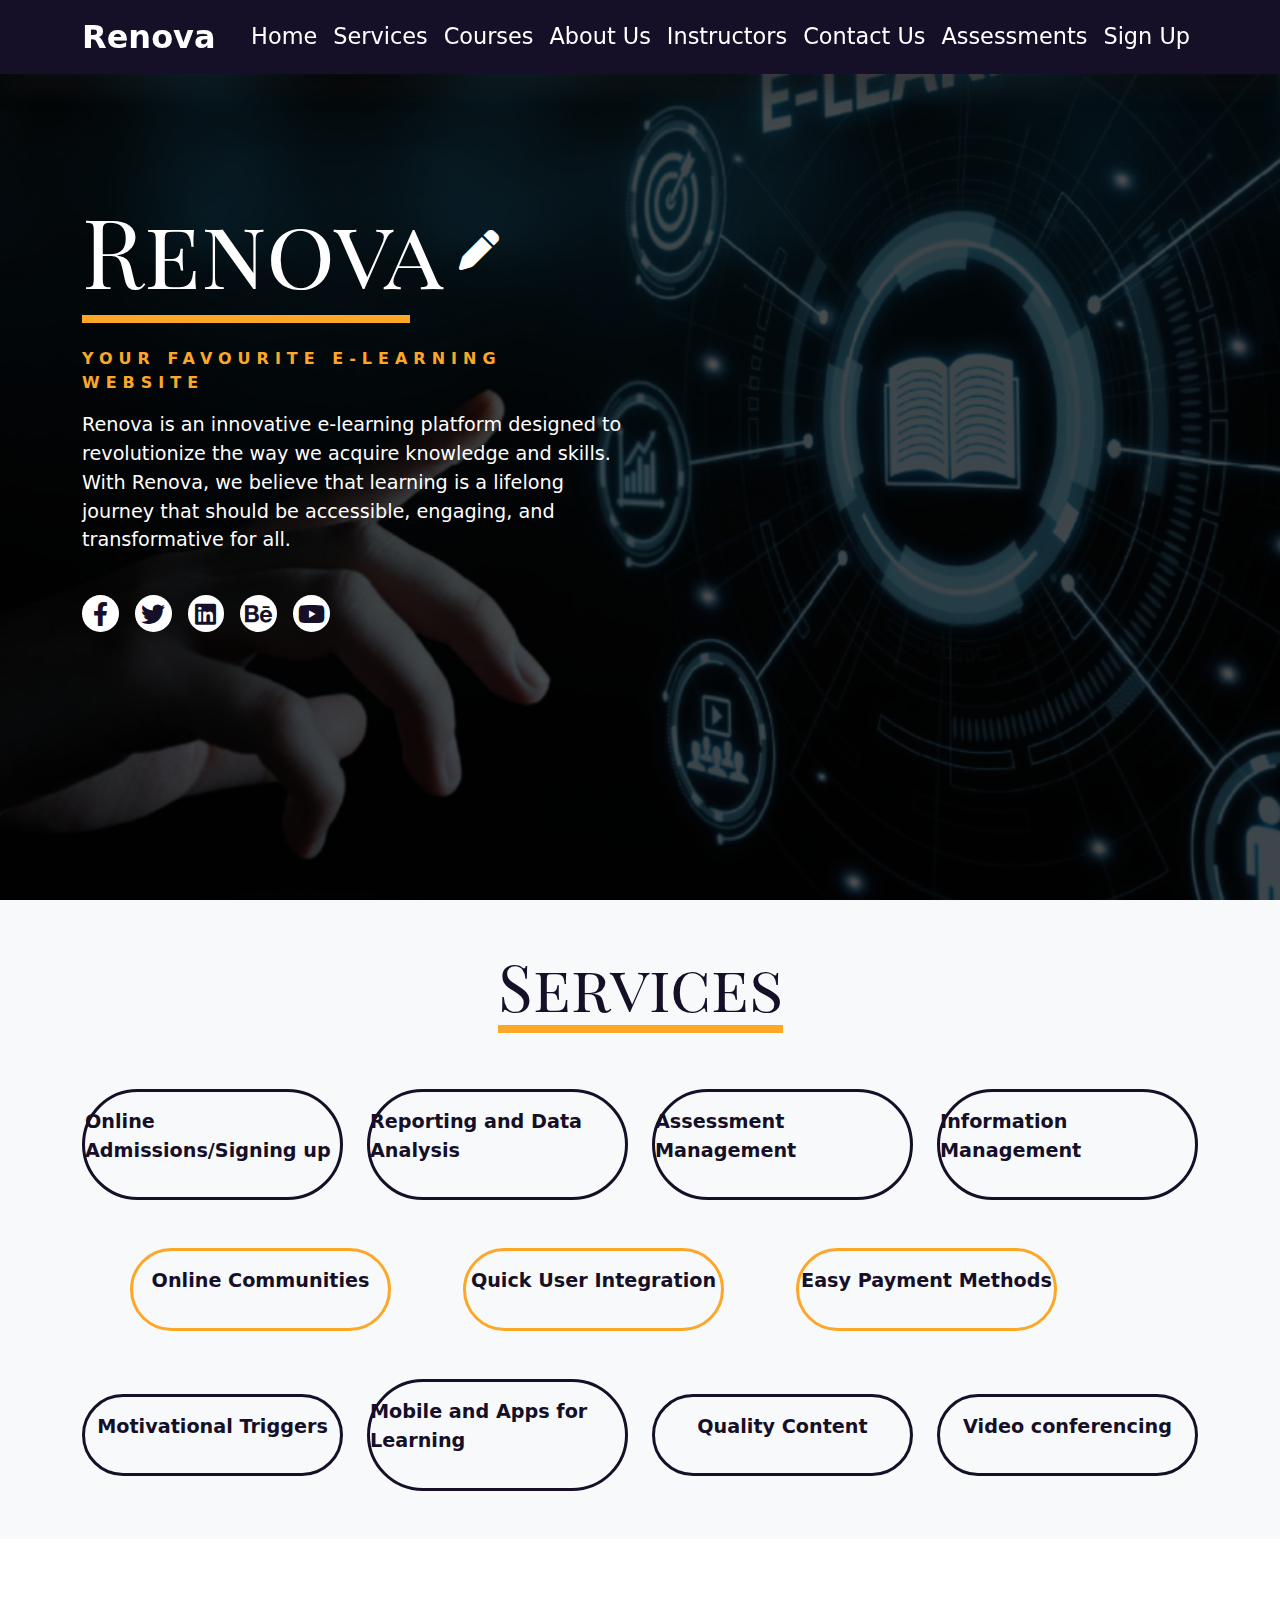
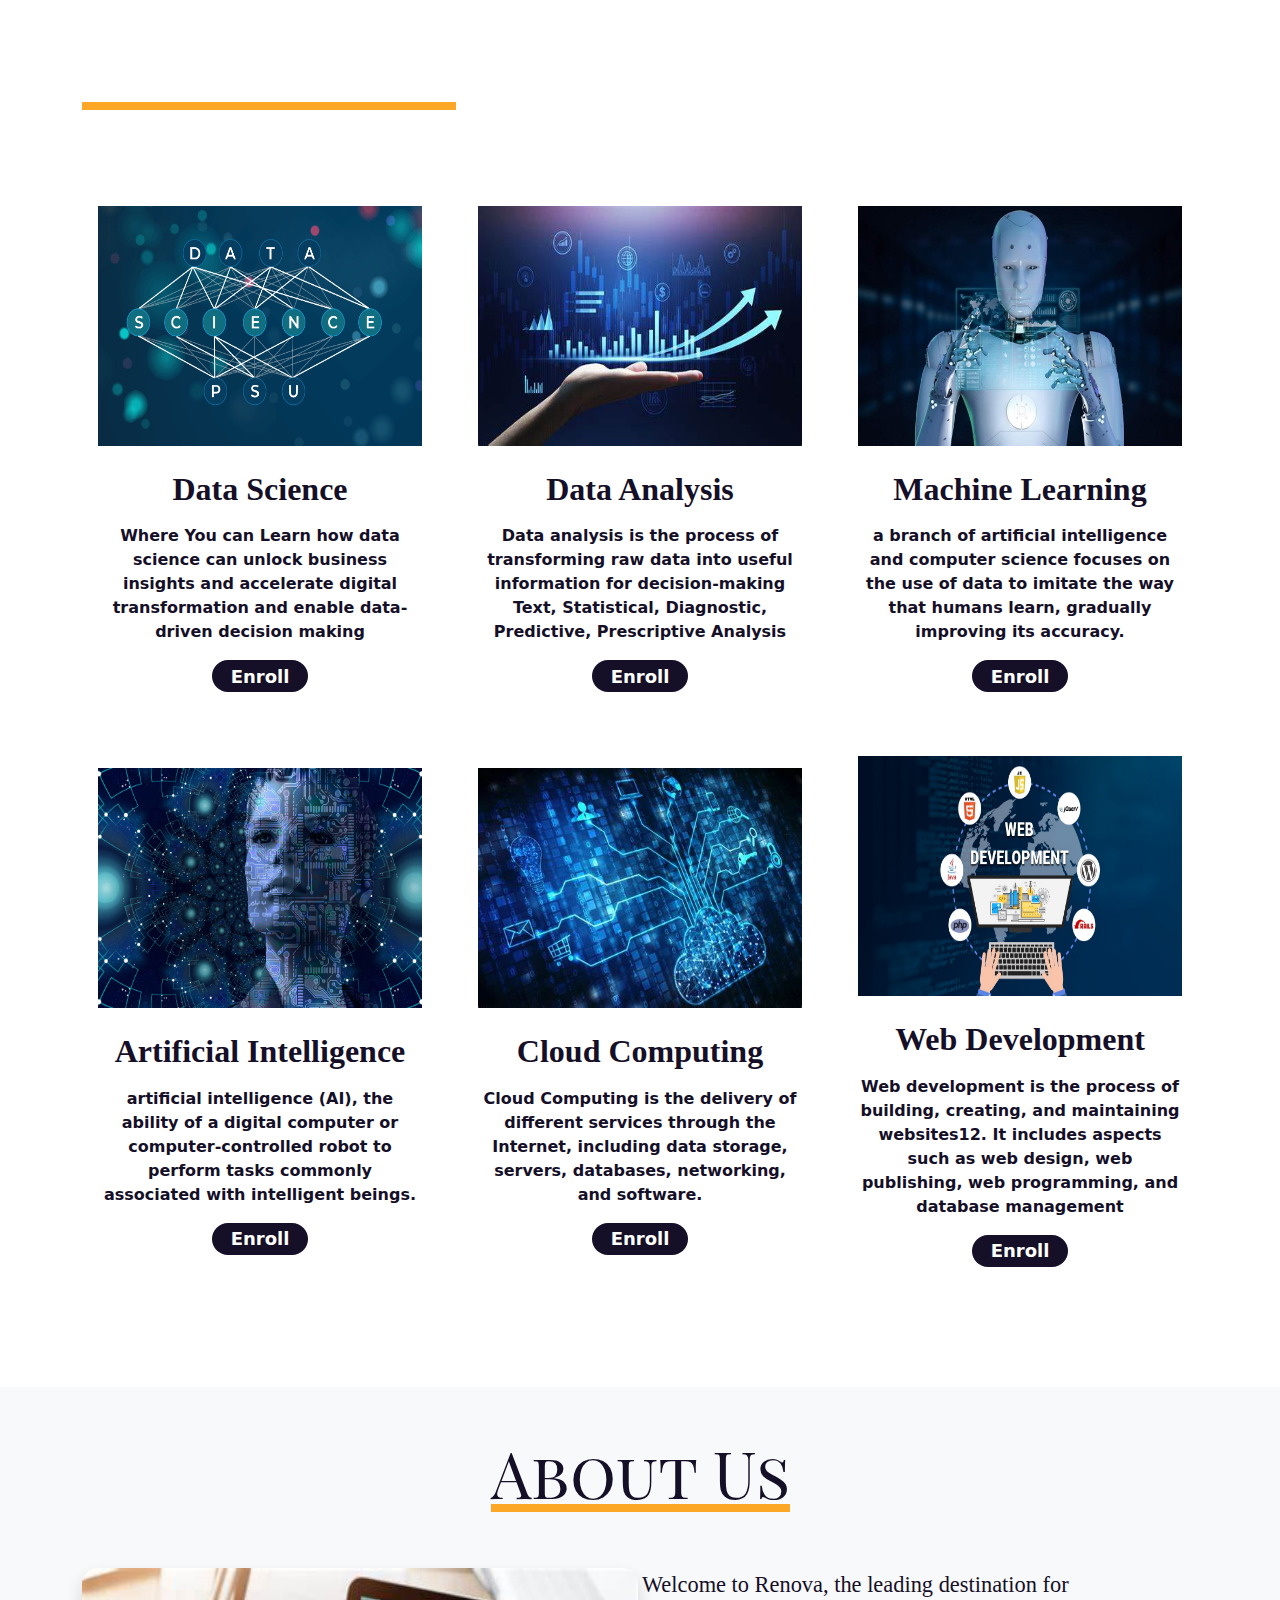
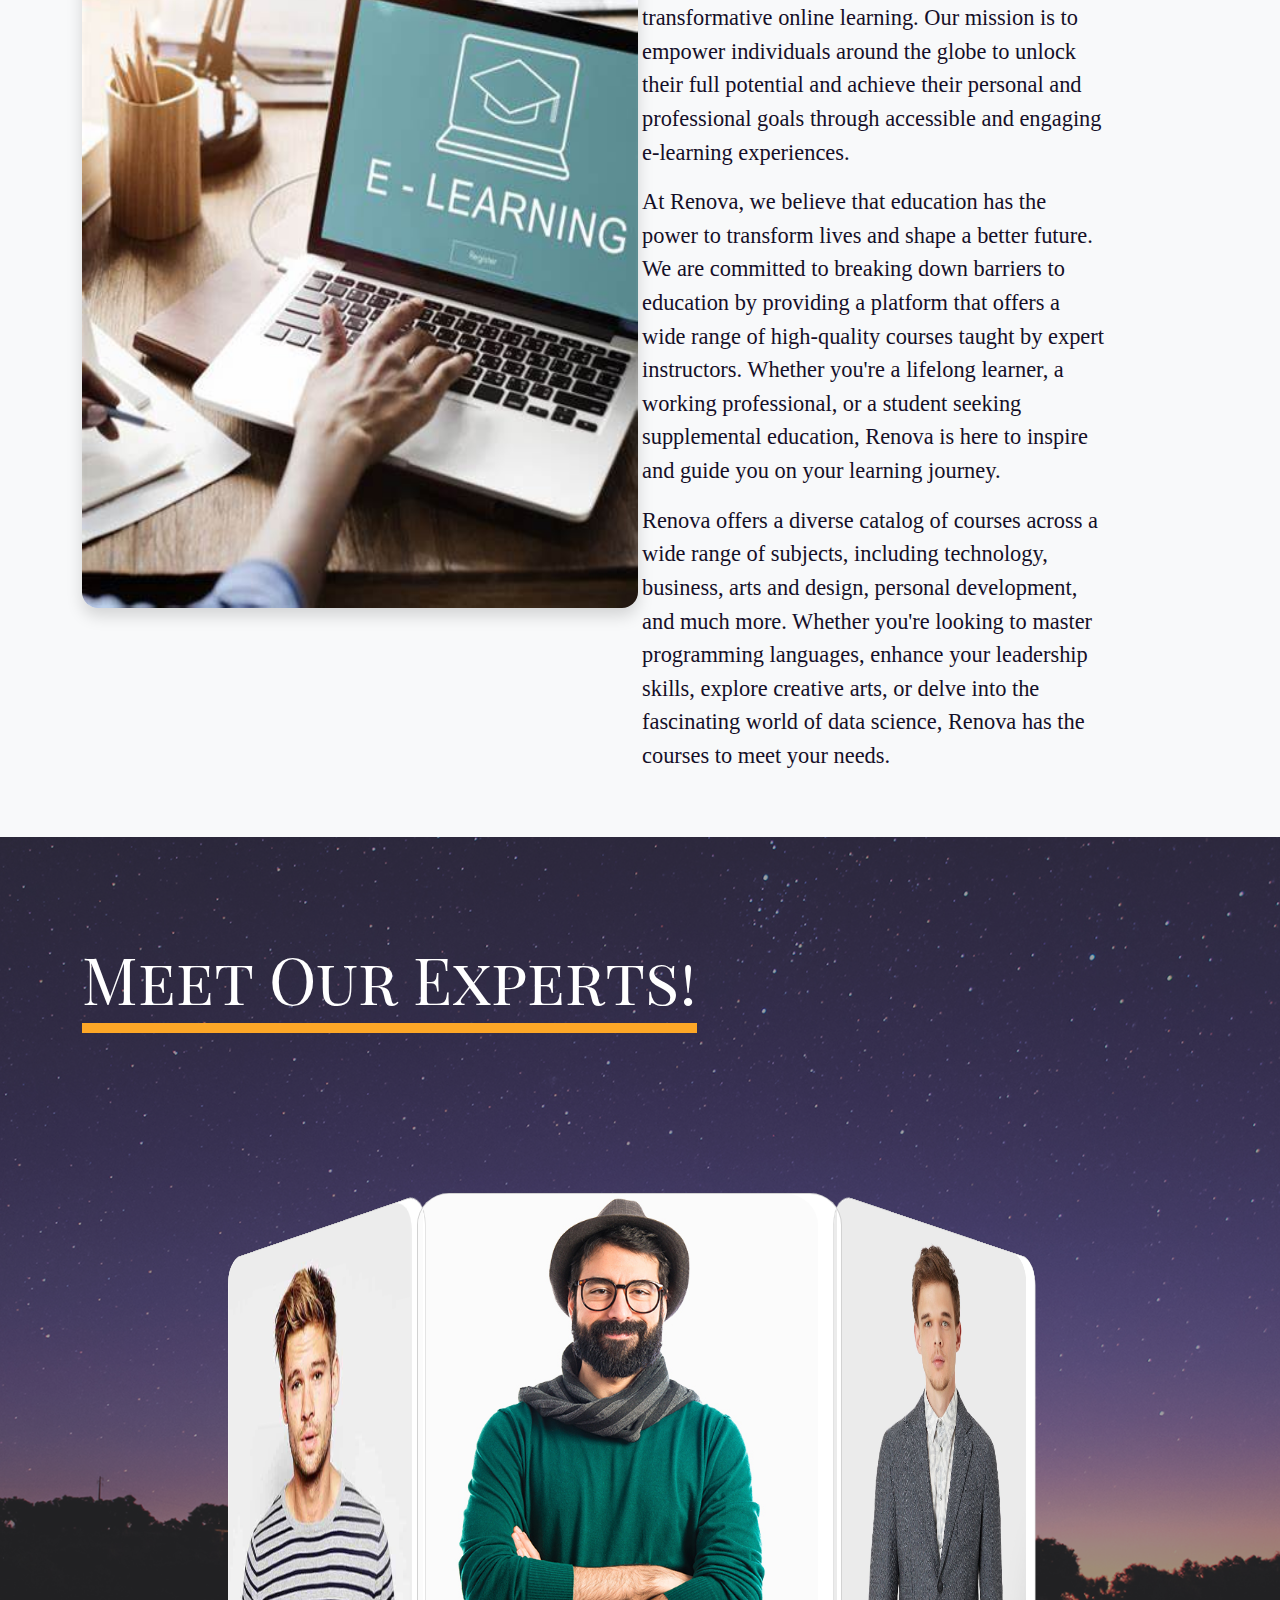
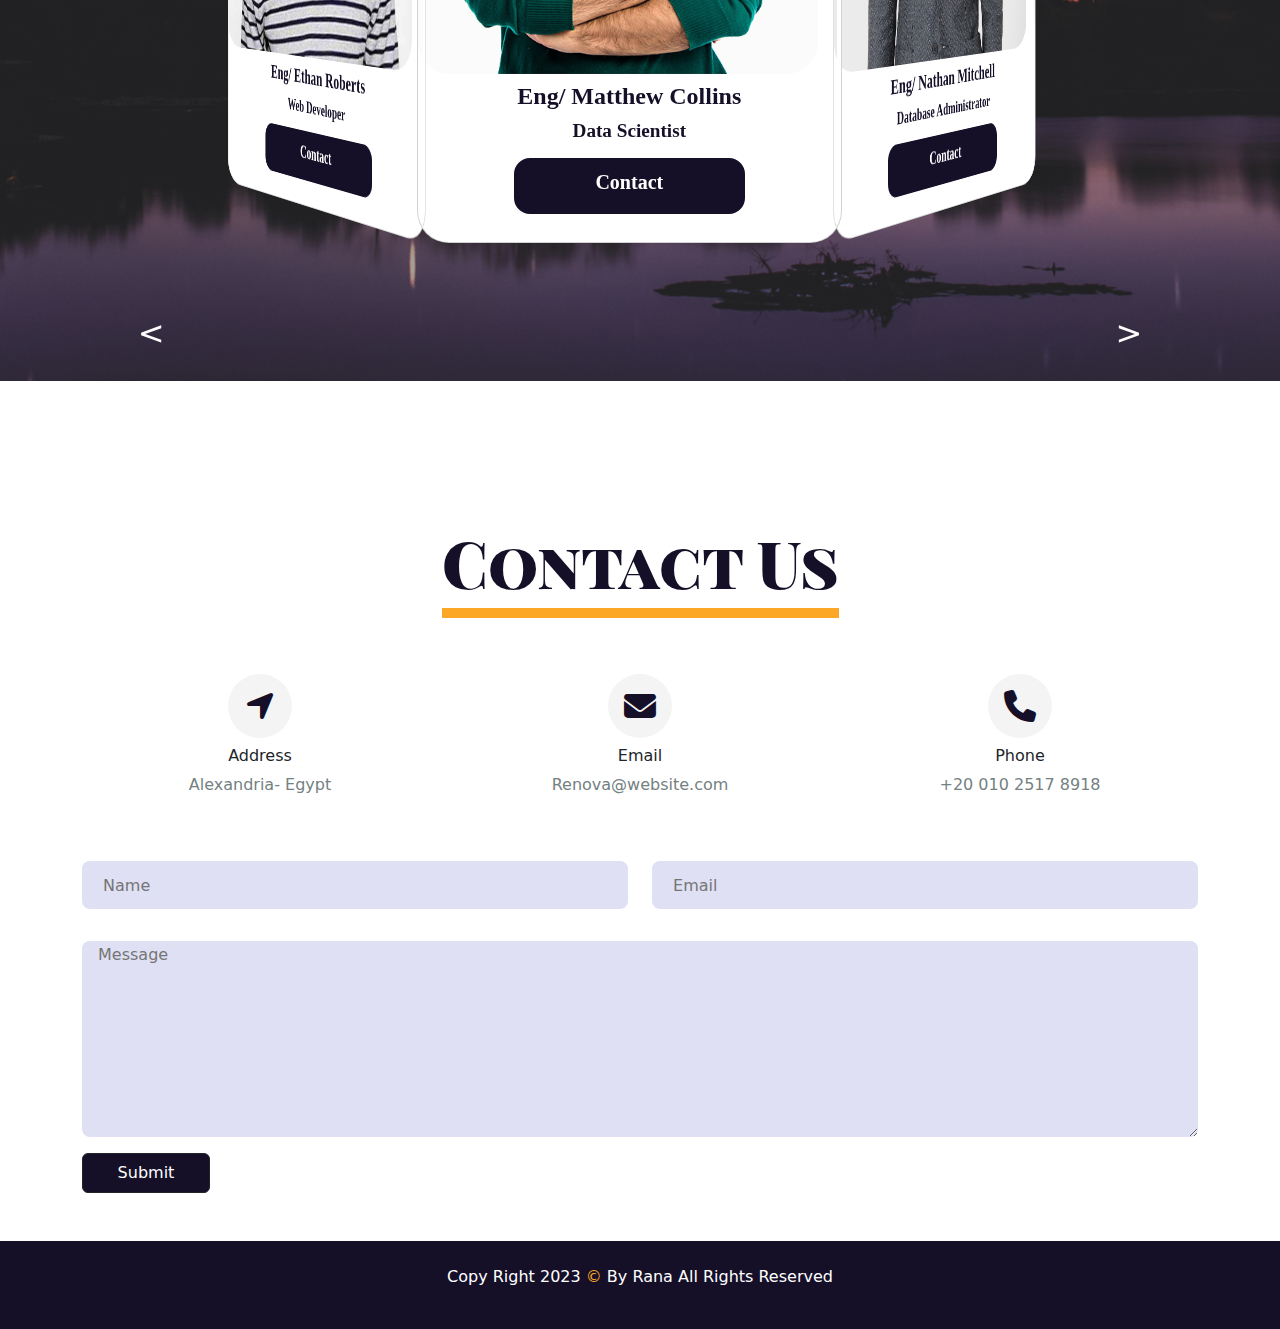
<file: index.html>
<html lang="en">
<head>
    <meta charset="UTF-8">
    <meta name="viewport" content="width=device-width, initial-scale=1.0">
    <title>E-Learning</title>
    <link href="https://fonts.googleapis.com/css2?family=Playfair+Display+SC:wght@700&display=swap" rel="stylesheet">
    <link href="https://fonts.googleapis.com/css2?family=Caveat:wght@700&display=swap" rel="stylesheet">
    <link rel="stylesheet" href="css/all.min.css">
    <link rel="stylesheet" href="css/bootstrap.min.css">
    <link rel="stylesheet" href="css/style.css">
</head>

<body>

    <!--Start NavBar-->
    <section id="nav" >
        <nav id="navbg" class="nav-bar navbar navbar-expand-lg navbar-dark fixed-top ">
            <div class="container">
              <a class="navbar-brand fw-bolder" href="#home">Renova</a>
              <button class="navbar-toggler" type="button" data-bs-toggle="collapse" data-bs-target="#navbarNav" aria-controls="navbarNav" aria-expanded="false" aria-label="Toggle navigation">
                <span class="navbar-toggler-icon"></span>
              </button>
              <div class="collapse navbar-collapse " id="navbarNav">
                <ul class="navbar-nav ms-auto">
                  <li class="nav-item">
                    <a class="nav-link active" aria-current="page" href="#home">Home</a>
                  </li>
                  <li class="nav-item">
                    <a class="nav-link" href="#services">Services</a>
                  </li>
                  <li class="nav-item">
                    <a class="nav-link" href="#courses">Courses</a>
                  </li>

                  <li class="nav-item">
                    <a class="nav-link" href="#about">About Us</a>
                  </li>

                  <li class="nav-item">
                    <a class="nav-link" href="#carousel-inst">Instructors</a>
                  </li>
                  
                  <li class="nav-item">
                    <a class="nav-link" href="#contact">Contact Us</a>
                  </li>

                  <li class="nav-item">
                    <a class="nav-link" href="./Assessments.html">Assessments</a>
                  </li>
                  
                  <li class="nav-item">
                    <a class="nav-link" href="./SignUp.html">Sign Up</a>
                  </li>
                </ul>
              </div>
            </div>
          </nav>
    </section>
    <!--End NavBar-->



    <!-- Start Home Page-->
    <section id="home" class="py-5">
        <div id="overlay" class="overlay"></div>
        <div class="container position-relative">
            <div class="row">
                <div class="col-md-6 d-flex pt-5 mt-5 justify-content-center">
                    <div class="content py-5">
                        <h1 class="text-white d-flex align-items-center justify-content-start mb-4 pb-3">Renova  <i class="fa fa-pen ms-3 fs-1"></i> </h1>
                        <span class="">YOUR FAVOURITE E-LEARNING WEBSITE</span>
                        <p class="text-white d-flex align-items-center justify-content-center mt-3">Renova is an innovative e-learning platform designed to revolutionize the way we acquire knowledge and skills. With Renova, we believe that learning is a lifelong journey that should be accessible, engaging, and transformative for all.</p>
                        <div class="socialIcons d-flex align-items-center justify-content-center pt-4 position-absolute">
                            <div class="icon border-0 rounded-circle d-flex align-items-center justify-content-center me-3">
                                <i class="fa-brands fa-facebook-f fs-4 "></i>
                            </div>
                            <div class="icon border-0 rounded-circle d-flex align-items-center justify-content-center me-3">
                                <i class="fa-brands fa-twitter fs-4"></i>
                            </div>
                            <div class="icon border-0 rounded-circle d-flex align-items-center justify-content-center me-3">
                                <i class="fa-brands fa-linkedin fs-4"></i>
                            </div>
                            <div class="icon border-0 rounded-circle d-flex align-items-center justify-content-center me-3">
                                <i class="fa-brands fa-behance fs-4"></i>
                            </div>
                            <div class="icon border-0 rounded-circle d-flex align-items-center justify-content-center me-3">
                                <i class="fa-brands fa-youtube fs-4"></i>
                            </div>
                            
                        </div>
                    </div>
                    
                    
                </div>
                <!-- <div class="col-md-6">
                    <figure class="py-5">
                        <img src="imgs/el2.png" class="img-fluid " alt="">
                    </figure>
                </div> -->
            </div>

        </div>
    </section>
    <!-- End Home Page-->


    <!--Start Services Page-->
    <section id="services" class="py-5 bg-light">
        <div class="container">
            <div class="row">
                <div class="col-md-12 d-flex align-items-center justify-content-center">
                    <h2 class="pb-2">Services</h2>
                </div>
            </div>
            <div class="row">
                <div class="col col-md-3 mt-5  d-flex align-items-center justify-content-center ">
                    <div class="content d-flex align-items-center justify-content-center">
                        <p class="py-3">Online Admissions/Signing up</p>
                    </div>
                </div>
                <div class="col col-md-3 mt-5  d-flex align-items-center justify-content-center ">
                    <div class="content d-flex align-items-center justify-content-center">
                        <p class="py-3">Reporting and Data Analysis</p>
                    </div>
                </div>
                <div class="col col-md-3 mt-5  d-flex align-items-center justify-content-center ">
                    <div class="content d-flex align-items-center justify-content-center">
                        <p class="py-3">Assessment Management</p>
                    </div>
                </div>
                <div class="col col-md-3 mt-5  d-flex align-items-center justify-content-center ">
                    <div class="content d-flex align-items-center justify-content-center">
                        <p class="py-3"> Information Management</p>
                    </div>
                </div>
                
            </div>
            <div class="sec-row row">
                <div class="col ms-5 col-md-3 mt-5  d-flex align-items-center justify-content-center ">
                    <div class="content d-flex align-items-center justify-content-center">
                        <p class="py-3">Online Communities</p>
                    </div>
                </div>
                <div class="col ms-5 col-md-3 mt-5  d-flex align-items-center justify-content-center ">
                    <div class="content d-flex align-items-center justify-content-center">
                        <p class="py-3">Quick User Integration</p>
                    </div>
                </div>
                <div class="col ms-5 col-md-3 mt-5  d-flex align-items-center justify-content-center ">
                    <div class="content d-flex align-items-center justify-content-center">
                        <p class="py-3">Easy Payment Methods</p>
                    </div>
                </div>

            </div>
            <div class="row ">
                <div class="col col-md-3 mt-5  d-flex align-items-center justify-content-center ">
                    <div class="content d-flex align-items-center justify-content-center">
                        <p class="py-3">Motivational Triggers</p>
                    </div>
                </div>
                <div class="col col-md-3 mt-5  d-flex align-items-center justify-content-center ">
                    <div class="content d-flex align-items-center justify-content-center">
                        <p class="py-3">Mobile and Apps for Learning</p>
                    </div>
                </div>
                <div class="col col-md-3 mt-5  d-flex align-items-center justify-content-center ">
                    <div class="content d-flex align-items-center justify-content-center">
                        <p class="py-3">Quality Content</p>
                    </div>
                </div>
                <div class="col col-md-3 mt-5  d-flex align-items-center justify-content-center ">
                    <div class="content d-flex align-items-center justify-content-center">
                        <p class="py-3"> Video conferencing</p>
                    </div>
                </div>
                
            </div>
        </div>

    </section>
    <!--End Services Page-->

    <!--Start Courses Page-->
    <section id="courses">
        <div class="container py-5">
            <div class="row ">
                <div class="col-md-12 d-flex align-items-center ">
                    <h2 class="pb-2">Our Top <br/>Rated Courses</h2>
                </div>
            </div>
            <div class="row my-5 g-4">
                <div class="col-item col-md-4   d-flex align-items-center justify-content-center rounded-4">
                    <div class="course rounded-4">
                        <figure>
                            <img src="imgs/DS.png" class="img-fluid mt-3 px-3 rounded-3" alt="">
                        </figure>
                        <h3 class="text-center py-2">Data Science</h3>
                        <p class="text-center px-3">Where You can Learn how data science can unlock business insights and accelerate digital transformation and enable data-driven decision making</p>
                        <div class="btns d-flex align-items-center justify-content-center mb-4">
                            <button class="">Enroll</button>

                        </div>
                        
                    </div>
                </div>
                <div class="col-item col-md-4   d-flex align-items-center justify-content-center rounded-4">
                    <div class="course  rounded-4">
                        <figure>
                            <img src="imgs/DA.jpeg" class="img-fluid mt-3 px-3 rounded-3" alt="">
                        </figure>
                        <h3 class="text-center py-2">Data Analysis</h3>
                        <p class="text-center px-3">Data analysis is the process of transforming raw data into useful information for decision-making Text, Statistical, Diagnostic, Predictive, Prescriptive Analysis</p>
                        <div class="btns d-flex align-items-center justify-content-center mb-4">
                            <button class="">Enroll</button>

                        </div>
                        
                    </div>
                </div>
                <div class="col-item col-md-4   d-flex align-items-center justify-content-center rounded-4">
                    <div class="course  rounded-4">
                        <figure>
                            <img src="imgs/ML3.jpeg" class="img-fluid mt-3 px-3 rounded-3" alt="">
                        </figure>
                        <h3 class="text-center py-2">Machine Learning</h3>
                        <p class="text-center px-3">  a branch of artificial intelligence and computer science focuses on the use of data to imitate the way that humans learn, gradually improving its accuracy.</p>
                        <div class="btns d-flex align-items-center justify-content-center mb-4">
                            <button class="">Enroll</button>

                        </div>
                        
                    </div>
                </div>
                <div class="col-item col-md-4   d-flex align-items-center justify-content-center rounded-4">
                    <div class="course  rounded-4">
                        <figure>
                            <img src="imgs/AI.jpg" class="img-fluid mt-3 px-3 rounded-3" alt="">
                        </figure>
                        <h3 class="text-center py-2">Artificial Intelligence</h3>
                        <p class="text-center px-3">  artificial intelligence (AI), the ability of a digital computer or computer-controlled robot to perform tasks commonly associated with intelligent beings. </p>
                        <div class="btns d-flex align-items-center justify-content-center mb-4">
                            <button class="">Enroll</button>

                        </div>
                        
                    </div>
                </div>
                <div class="col-item col-md-4   d-flex align-items-center justify-content-center rounded-4">
                    <div class="course  rounded-4">
                        <figure>
                            <img src="imgs/cloud2.jpeg" class="img-fluid mt-3 px-3 rounded-3" alt="">
                        </figure>
                        <h3 class="text-center py-2">Cloud Computing</h3>
                        <p class="text-center px-3"> Cloud Computing is the delivery of different services through the Internet, including data storage, servers, databases, networking, and software. </p>
                        <div class="btns d-flex align-items-center justify-content-center mb-4">
                            <button class="">Enroll</button>

                        </div>
                        
                    </div>
                </div>
                <div class="col-item col-md-4   d-flex align-items-center justify-content-center rounded-4">
                    <div class="course  rounded-4">
                        <figure>
                            <img src="imgs/web1.jpeg" class="img-fluid mt-3 px-3 rounded-3" alt="">
                        </figure>
                        <h3 class="text-center py-2">Web Development</h3>
                        <p class="text-center px-3">  Web development is the process of building, creating, and maintaining websites12. It includes aspects such as web design, web publishing, web programming, and database management </p>
                        <div class="btns d-flex align-items-center justify-content-center mb-4">
                            <button class="">Enroll</button>

                        </div>
                        
                    </div>
                </div>
            </div>
        </div>
    </section>
    <!--End Courses Page-->

    <!--start About Us section-->
    <section id="about" class="bg-light py-5">
        <div class="container">
            <div class="row">
                <div class="col-md-12 d-flex align-items-center justify-content-center">
                    <h2>About Us</h2>
                </div>
            </div>
            <div class="row gx-1">
                <div class="col-md-6 mt-5 ">
                    <figure>
                        <img src="imgs/elearn2.jpeg" alt="" class="img-fluid rounded-4 shadow">
                    </figure>
                </div>
                <div class="col-md-5 mt-5">
                    <p>Welcome to Renova, the leading destination for transformative online learning. Our mission is to empower individuals around the globe to unlock their full potential and achieve their personal and professional goals through accessible and engaging e-learning experiences.</p>
                    <p>At Renova, we believe that education has the power to transform lives and shape a better future. We are committed to breaking down barriers to education by providing a platform that offers a wide range of high-quality courses taught by expert instructors. Whether you're a lifelong learner, a working professional, or a student seeking supplemental education, Renova is here to inspire and guide you on your learning journey.</p>
                    <p>Renova offers a diverse catalog of courses across a wide range of subjects, including technology, business, arts and design, personal development, and much more. Whether you're looking to master programming languages, enhance your leadership skills, explore creative arts, or delve into the fascinating world of data science, Renova has the courses to meet your needs.</p>
                </div>
                
            </div>
        </div>
    </section>
    <!--End About Us section-->


    <!-- Start Instructor Carousel-->
  <section id="carousel-inst" class="pt-5">
    <div class="overlay-caros">
    </div>
    <div class="container pt-2 ">
        
        <div class="row">
            <div class="col-md-12 d-flex justify-content-start align-items-center ">
                <div class="content text-center">
                    <h2 class="pb-3 my-5 ">Meet Our Experts!</h2>
                    
                </div>
                
            </div>
        </div>
        <div id="carousel" class="vh-100 mt-0">
            
            <figure id="spinner" >
                <div class="card text-center">
                    <img src="imgs/instructor/hero.jpg" class="card-img-top" alt="...">
                      <h5 class="card-title text-center mt-2 "> Eng/ Matthew Collins </h5>
                      <h6 class="mb-3">Data Scientist</h6>
                      <a href="./instructors.html#inst1" class="d-flex align-items-center justify-content-center" ><h5 class="text-white fs-5">Contact</h5></a>

                  </div>
            
                  <div class="card text-center">
                    <img src="imgs/instructor/1_New1.jpg" class="card-img-top" alt="...">
                      <h5 class="card-title text-center mt-2 "> Eng/  Ethan Roberts </h5>
                      <h6 class="mb-3">Web Developer</h6>
                      <a href="./instructors.html#inst2" class="d-flex align-items-center justify-content-center" ><h5 class="text-white fs-5">Contact</h5></a>

                  </div>

                  <div class="card text-center">
                    <img src="imgs/instructor/1.jpg" class="card-img-top" alt="...">
                      <h5 class="card-title text-center mt-2 "> Eng/  David Thompson </h5>
                      <h6 class="mb-3">Software Engineer</h6>
                      <a href="./instructors.html#inst3" class="d-flex align-items-center justify-content-center" ><h5 class="text-white fs-5">Contact</h5></a>

                  </div>

                  <div class="card text-center">
                    <img src="imgs/instructor/2.jpg" class="card-img-top" alt="...">
                      <h5 class="card-title text-center mt-2 "> Eng/ Alexander Turner </h5>
                      <h6 class="mb-3">Mobile Developer</h6>
                      <a href="./instructors.html#inst4" class="d-flex align-items-center justify-content-center" ><h5 class="text-white fs-5">Contact</h5></a>

                  </div>

                  <div class="card text-center">
                    <img src="imgs/instructor/inst3.jpg" class="card-img-top" alt="...">
                      <h5 class="card-title text-center mt-2 "> Eng/ Daniel Morgan </h5>
                      <h6 class="mb-3">Machine Learning Engineer</h6>
                      <a href="./instructors.html#inst5" class="d-flex align-items-center justify-content-center" ><h5 class="text-white fs-5">Contact</h5></a>

                  </div>

                  <div class="card text-center">
                    <img src="imgs/instructor/inst4.jpeg" class="card-img-top" alt="...">
                      <h5 class="card-title text-center mt-2 "> Eng/ William Ramirez </h5>
                      <h6 class="mb-3">Cybersecurity Analyst</h6>
                      <a href="./instructors.html#inst6" class="d-flex align-items-center justify-content-center" ><h5 class="text-white fs-5">Contact</h5></a>

                  </div>

                  <div class="card text-center">
                    <img src="imgs/instructor/inst2.jpg" class="card-img-top" alt="...">
                      <h5 class="card-title text-center mt-2 "> Eng/ Christopher Hayes </h5>
                      <h6 class="mb-3">Systems Analyst</h6>
                      <a href="./instructors.html#inst7" class="d-flex align-items-center justify-content-center" ><h5 class="text-white fs-5">Contact</h5></a>

                  </div>

                  <div class="card text-center">
                    <img src="imgs/instructor/inst1.jpg" class="card-img-top" alt="...">
                      <h5 class="card-title text-center mt-2 "> Eng/ Nathan Mitchell </h5>
                      <h6 class="mb-3">Database Administrator</h6>
                      <a href="./instructors.html#inst8" class="d-flex align-items-center justify-content-center" ><h5 class="text-white fs-5">Contact</h5></a>

                  </div>
                
    
              
            </figure>
          </div>
          <span style="float:left" class="ss-icon  " onclick="galleryspin('-')">&lt;</span>
          <span style="float:right" class="ss-icon  " onclick="galleryspin('')">&gt;</span>

    </div>

</section>
<!-- End Instructor Carousel-->


   

      <!-- START CONTACT SECTION-->
 <section id="contact" class="py-5 ">
    <div class="container">
        <div class="row">
            
                <div class="col-md-12">
                    <div class="title d-flex align-items-center justify-content-center py-5">
                        <h2 class="pb-3">Contact Us</h2>
                    </div>

               
                
            </div>
        </div>
        <div class="row">
            <div class="col-md-4 mb-5 ">
                <div class="cont-way text-center  bg-white ">
                    <div class="cont-icon d-flex align-items-center justify-content-center mb-2">
                        <i class=" icon fa fa-location-arrow fa-2x d-flex align-items-center justify-content-center"></i>
                    </div>
                <h6>Address</h6>
                <p >Alexandria- Egypt</p>

                </div>
                
            </div>
            <div class="col-md-4">
                <div class="cont-way text-center ">
                    <div class="cont-icon d-flex align-items-center justify-content-center mb-2">
                        <i class=" icon fa fa-envelope fa-2x d-flex align-items-center justify-content-center"></i>
                    </div>
                <h6>Email</h6>
                <p>Renova@website.com</p>
    
                </div>

            </div>
            
            <div class="col-md-4">
                <div class="cont-way text-center  bg-white ">
                    <div class="cont-icon d-flex align-items-center justify-content-center mb-2">
                        <i class=" icon fa fa-phone fa-2x d-flex align-items-center justify-content-center"></i>
                    </div>
                <h6>Phone</h6>
                <p>+20 010 2517 8918</p>
    
                </div>

            </div>
            
            
        </div>
        <div class="row">
            <div class="col-md-6">
                <div class="inputs mb-3">
                    <input
                  type="text"
                  placeholder=" Name"
                  required
                  class="input w-100 mb-3 ps-3" />
                  </div>
            </div>
            <div class="col-md-6">
                <div class="inputs mb-3">
                    <input
                  type="e"
                  placeholder=" Email"
                  required
                  class="input w-100 mb-3 ps-3" />
                  </div>
            </div>
        </div>
        <div class="row">
            <div class="col-md-12">
                <div class=" inputs mb-3">
                    <textarea
                  name="message"
                  id="message"
                  placeholder="Message"
                  required
                  class="input w-100 ps-3"
                  rows="8"
                ></textarea>
                  </div>
                  <button class=" border border-1 border-dark rounded-2">Submit</button>
            </div>
        </div>
        
        
    </div>

 </section>
 <!-- END CONTACT SECTION-->

  

 <!--START FOOTER SECTION-->
 <footer id="footer" class=" m-0 py-4">
    <div class="container">
        <div class="content text-center">
            <p class="text-white">Copy Right 2023 <span>©</span> By Rana All Rights Reserved</p>

        </div>
        

    </div>
 </footer>
 <!--END FOOTER SECTION-->

    



    <script src="js/bootstrap.bundle.min.js"></script>
    <script src="js/main.js"></script>
</body>
</html>
</file>
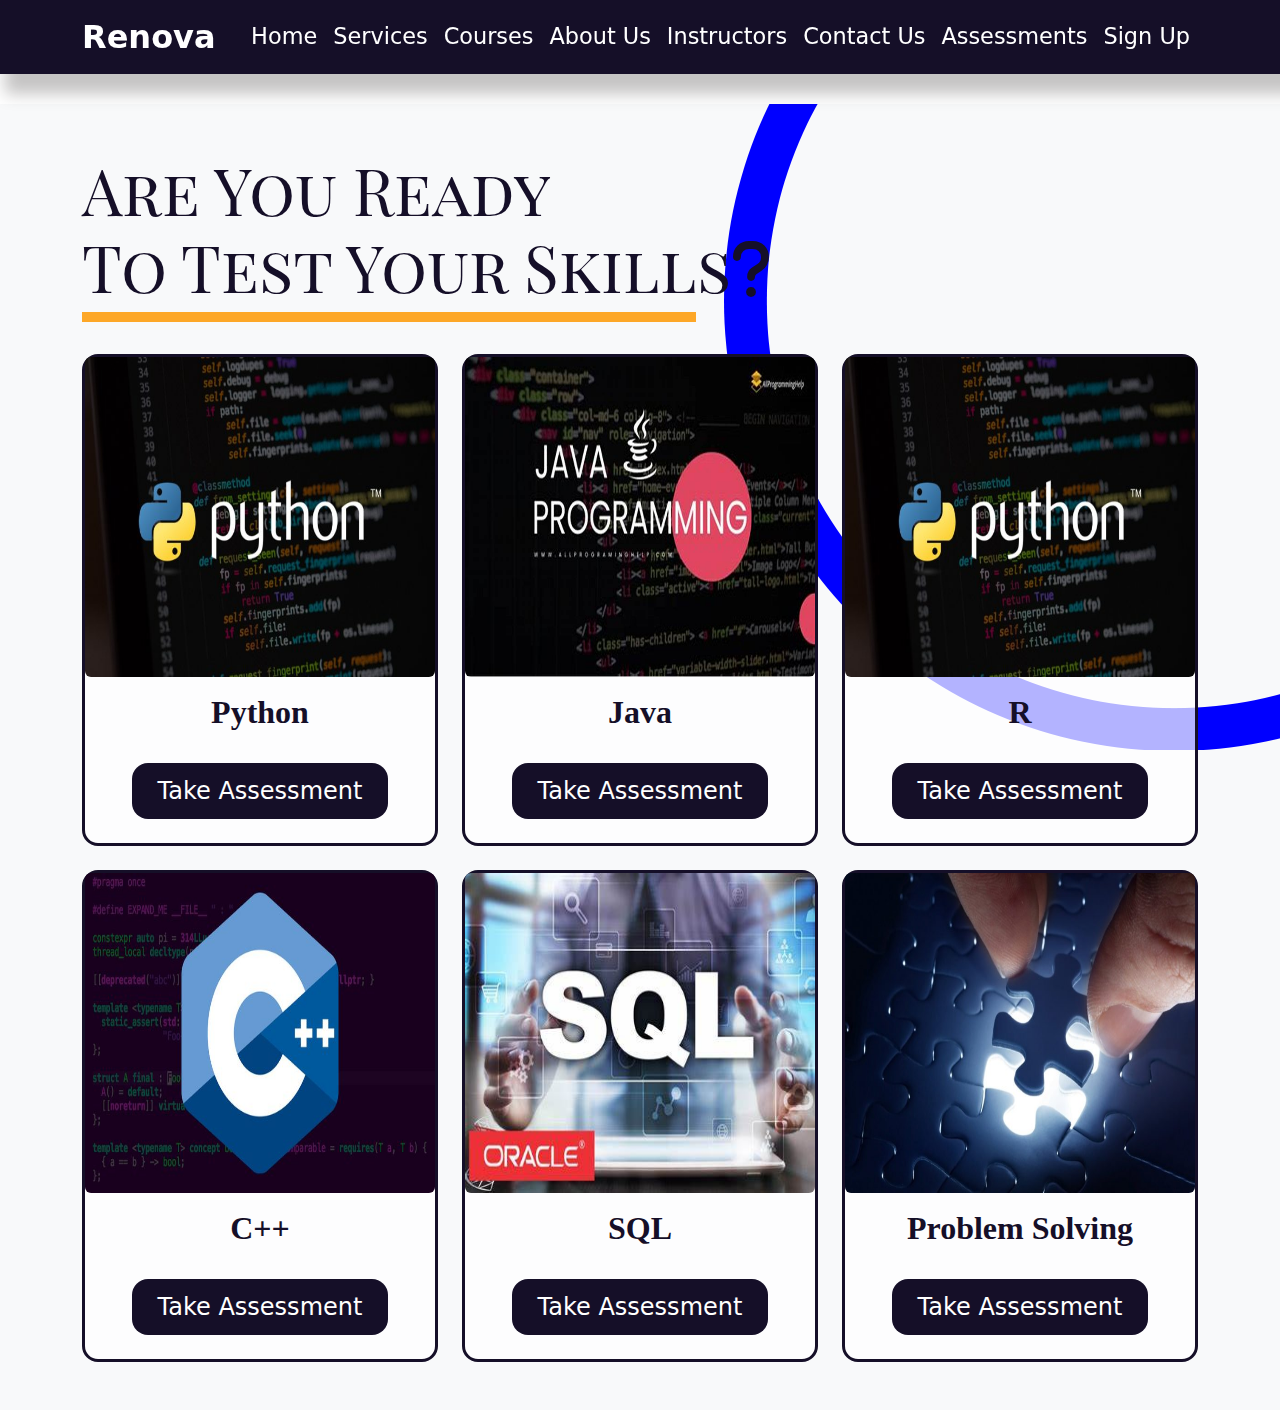
<file: Assessments.html>
<html lang="en">
<head>
    <meta charset="UTF-8">
    <meta name="viewport" content="width=device-width, initial-scale=1.0">
    <title>E-Learning</title>
    <link href="https://fonts.googleapis.com/css2?family=Playfair+Display+SC:wght@700&display=swap" rel="stylesheet">
    <link href="https://fonts.googleapis.com/css2?family=Caveat:wght@700&display=swap" rel="stylesheet">
    <link rel="stylesheet" href="css/all.min.css">
    <link rel="stylesheet" href="css/bootstrap.min.css">
    <link rel="stylesheet" href="css/style.css">
    
</head>
<body>

     <!--Start NavBar-->
     <section id="nav" class="my-5 pb-2" >
        <nav id="navbg" class="nav-bar navbar navbar-expand-lg navbar-dark fixed-top ">
            <div class="container">
              <a class="navbar-brand fw-bolder" href="./index.html#home">Renova</a>
              <button class="navbar-toggler" type="button" data-bs-toggle="collapse" data-bs-target="#navbarNav" aria-controls="navbarNav" aria-expanded="false" aria-label="Toggle navigation">
                <span class="navbar-toggler-icon"></span>
              </button>
              <div class="collapse navbar-collapse " id="navbarNav">
                <ul class="navbar-nav ms-auto">
                  <li class="nav-item">
                    <a class="nav-link active" aria-current="page" href="./index.html#home">Home</a>
                  </li>
                  <li class="nav-item">
                    <a class="nav-link" href="./index.html#services">Services</a>
                  </li>
                  <li class="nav-item">
                    <a class="nav-link" href="./index.html#courses">Courses</a>
                  </li>
                  <li class="nav-item">
                    <a class="nav-link" href="./index.html#about">About Us</a>
                  </li>

                  <li class="nav-item">
                    <a class="nav-link" href="./index.html#carousel-inst">Instructors</a>
                  </li>
                  <li class="nav-item">
                    <a class="nav-link" href="./index.html#contact">Contact Us</a>
                  </li>
                  <li class="nav-item">
                    <a class="nav-link" href="./Assessments.html">Assessments</a>
                  </li>
                 
                  
                  <li class="nav-item">
                    <a class="nav-link" href="./SignUp.html">Sign Up</a>
                  </li>
                </ul>
              </div>
            </div>
          </nav>
    </section>
    <!--End NavBar-->

    <!--Start Assement section-->
    <section id="assessment" class="py-5 bg-light position-relative">
        <img src="imgs/cir11.png" alt="" class="circle position-absolute">
        <div class="container">
            <div class="row">
                <div class="col-md-12">
                    <h2 class="pb-3">Are You Ready <br/> To Test Your Skills<i class="fa fa-question"></i> </h2>
                </div>
            </div>
            <div class="row">
                <div class="col-md-4">
                    <div class="assess text-center mt-4">
                        <figure><img src="imgs/py.jpg" class="img-fluid rounded-2" alt=""></figure>
                        <h3>Python</h3>
                        <button class="my-4">Take Assessment</button>
                    </div>
                </div>
                <div class="col-md-4">
                    <div class="assess text-center mt-4">
                        <figure><img src="imgs/java.jpeg" class="img-fluid rounded-2" alt=""></figure>
                        <h3>Java</h3>
                        <button class="my-4">Take Assessment</button>
                    </div>
                </div>
                <div class="col-md-4">
                    <div class="assess text-center mt-4">
                        <figure><img src="imgs/py.jpg" class="img-fluid rounded-2" alt=""></figure>
                        <h3>R</h3>
                        <button class="my-4">Take Assessment</button>
                    </div>
                </div>
                <div class="col-md-4">
                    <div class="assess text-center mt-4">
                        <figure><img src="imgs/c++.jpg" class="img-fluid rounded-2" alt=""></figure>
                        <h3>C++</h3>
                        <button class="my-4">Take Assessment</button>
                    </div>
                </div>
                <div class="col-md-4">
                    <div class="assess text-center mt-4">
                        <figure><img src="imgs/sql.jpeg" class="img-fluid rounded-2" alt=""></figure>
                        <h3>SQL</h3>
                        <button class="my-4">Take Assessment</button>
                    </div>
                </div>
                <div class="col-md-4">
                    <div class="assess text-center mt-4">
                        <figure><img src="imgs/ps.jpg" class="img-fluid rounded-2" alt=""></figure>
                        <h3>Problem Solving</h3>
                        <button class="my-4">Take Assessment</button>
                    </div>
                </div>
            </div>
        </div>
    </section>
    <!--Start Assement section-->

</body>
</html>
</file>
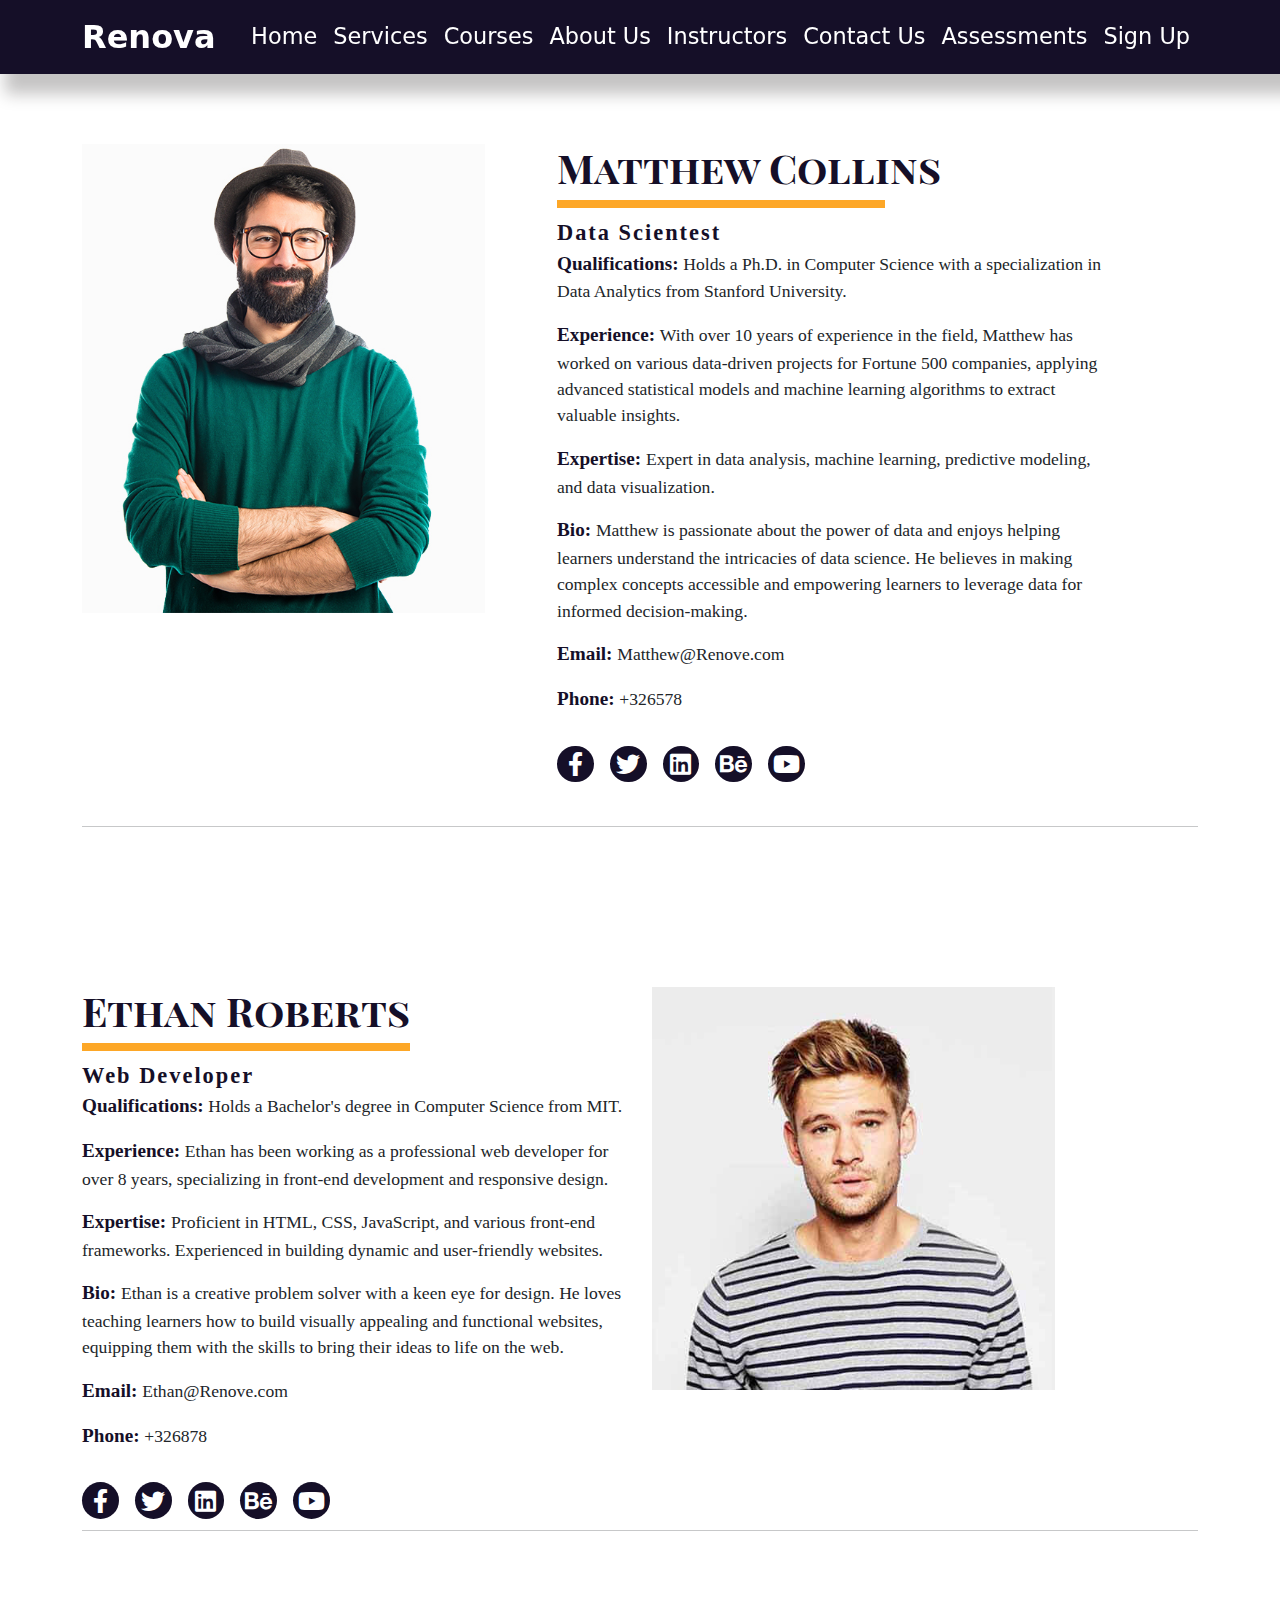
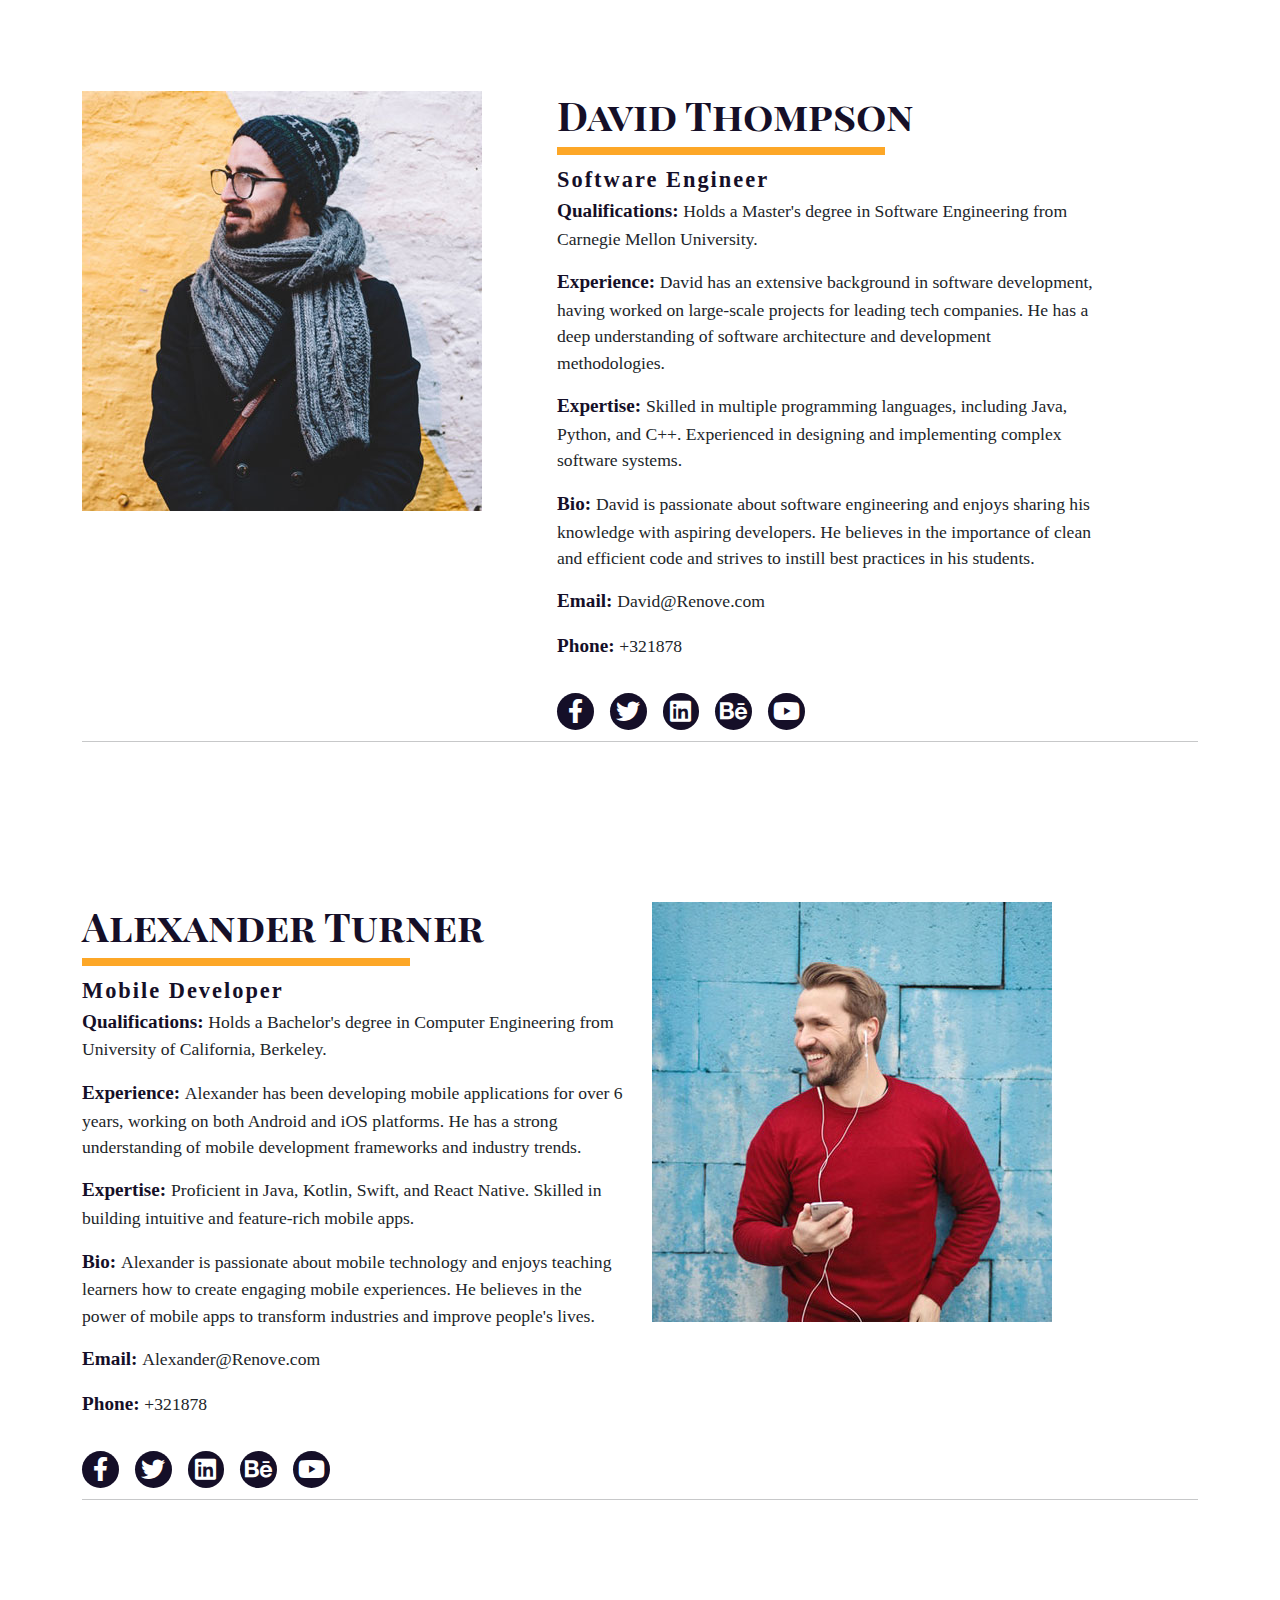
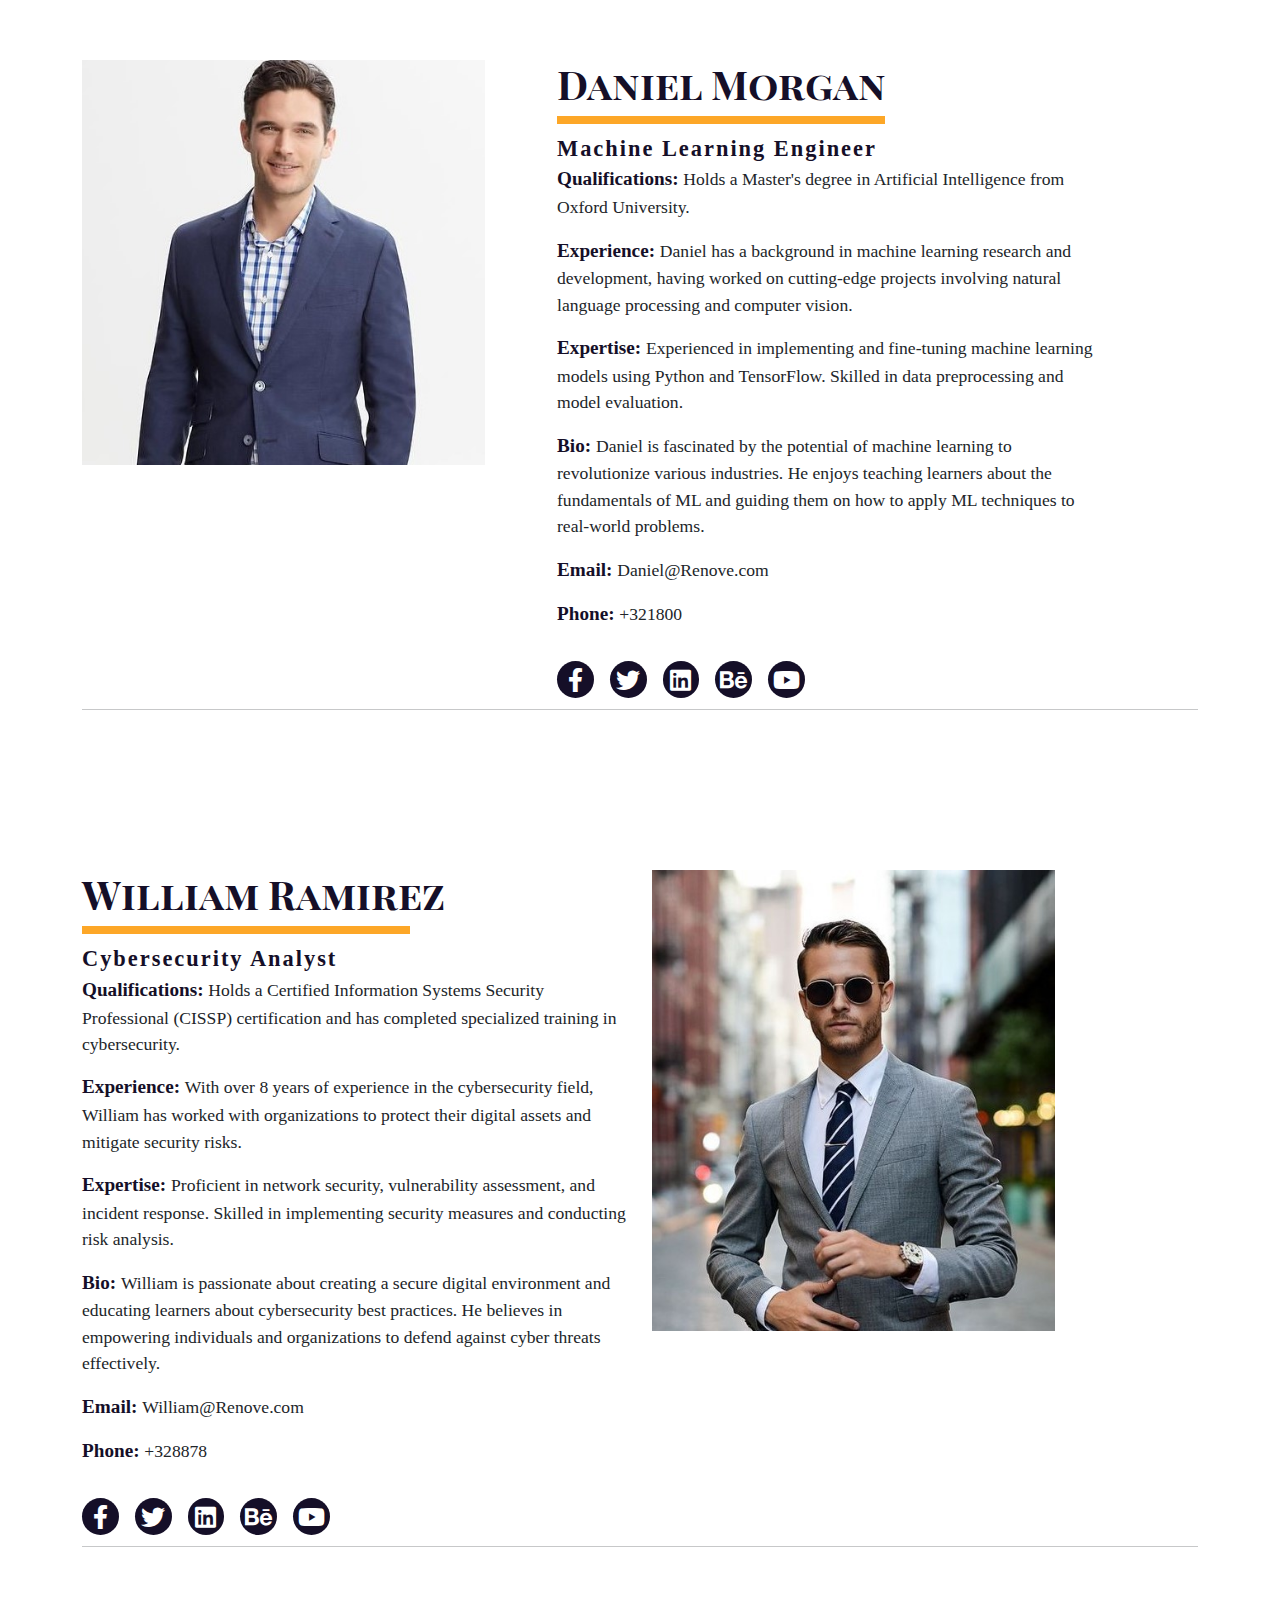
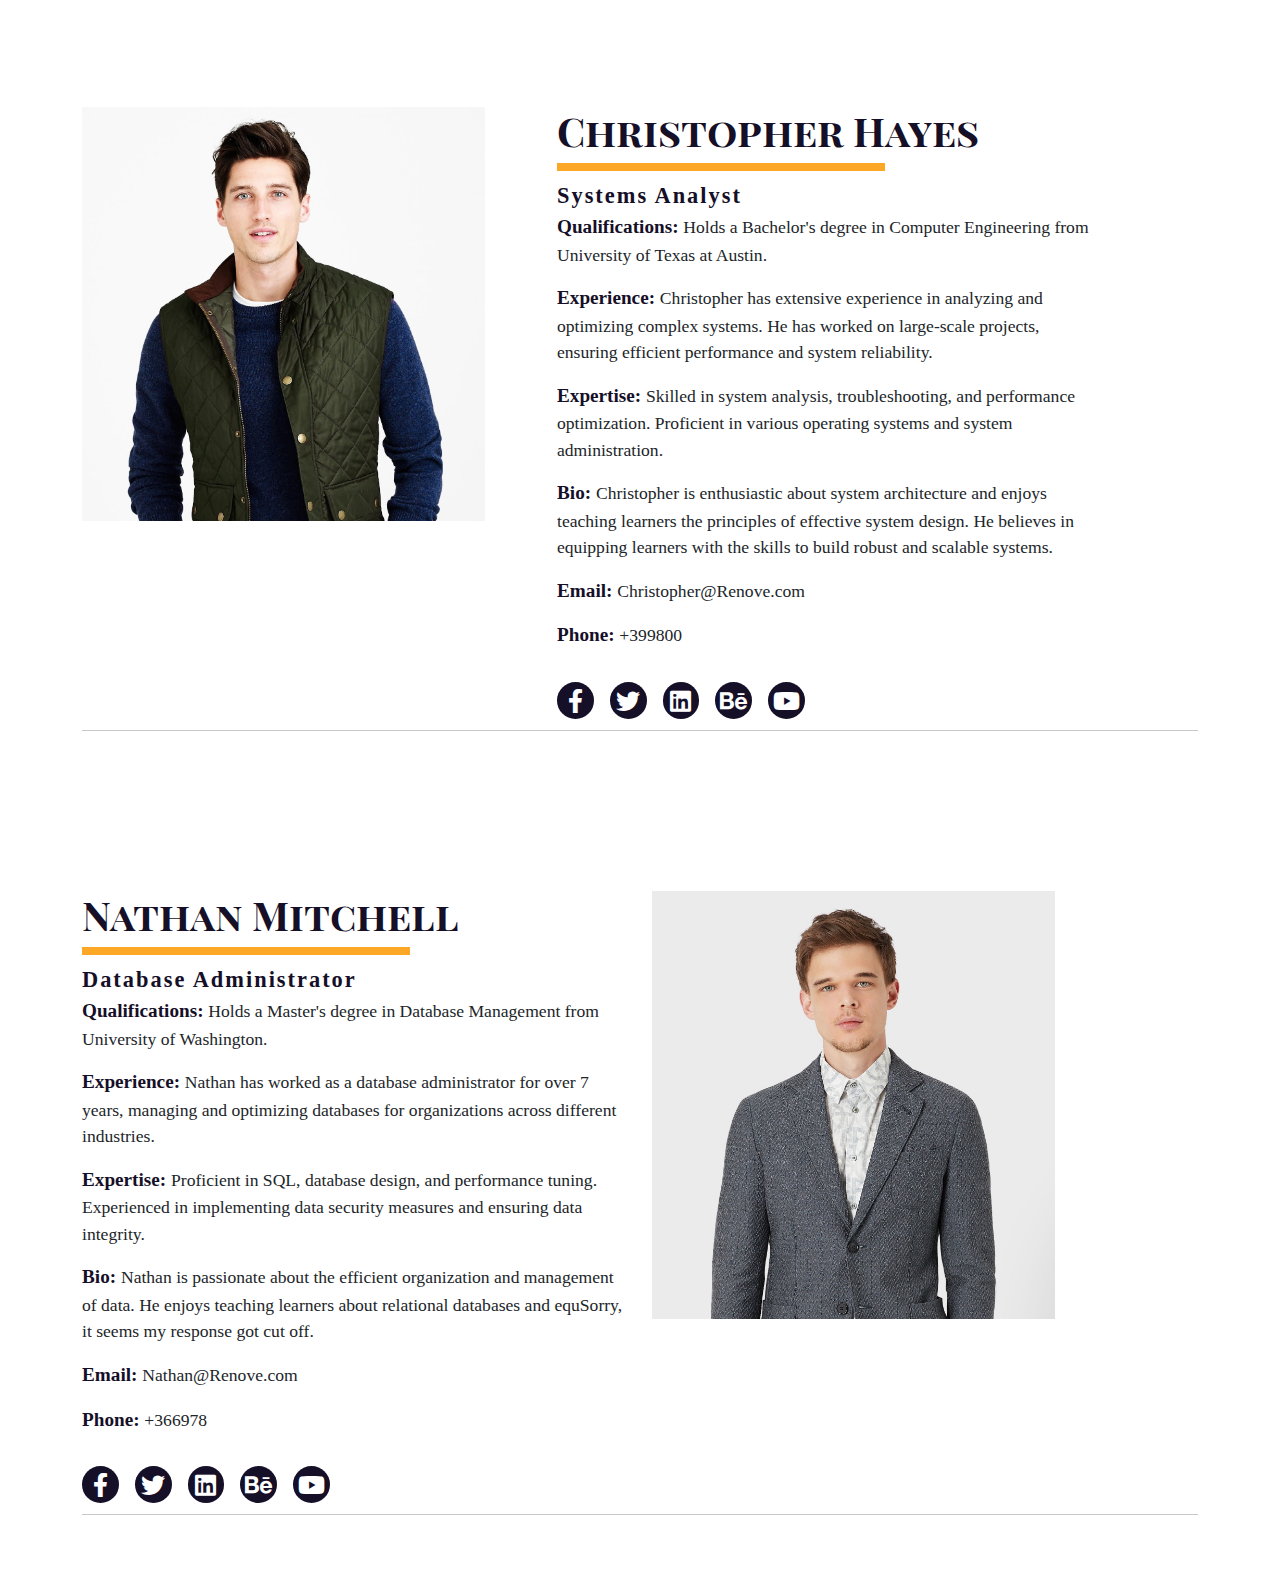
<file: instructors.html>
<html lang="en">
<head>
    <meta charset="UTF-8">
    <meta name="viewport" content="width=device-width, initial-scale=1.0">
    <title>E-Learning</title>
    <link href="https://fonts.googleapis.com/css2?family=Playfair+Display+SC:wght@700&display=swap" rel="stylesheet">
    <link href="https://fonts.googleapis.com/css2?family=Caveat:wght@700&display=swap" rel="stylesheet">
    <link rel="stylesheet" href="css/all.min.css">
    <link rel="stylesheet" href="css/bootstrap.min.css">
    <link rel="stylesheet" href="css/style.css">
    
</head>
<body>

    <!--Start NavBar-->
    <section id="nav" class="my-5" >
        <nav id="navbg" class="nav-bar navbar navbar-expand-lg navbar-dark fixed-top ">
            <div class="container">
              <a class="navbar-brand fw-bolder" href="./index.html#home">Renova</a>
              <button class="navbar-toggler" type="button" data-bs-toggle="collapse" data-bs-target="#navbarNav" aria-controls="navbarNav" aria-expanded="false" aria-label="Toggle navigation">
                <span class="navbar-toggler-icon"></span>
              </button>
              <div class="collapse navbar-collapse " id="navbarNav">
                <ul class="navbar-nav ms-auto">
                  <li class="nav-item">
                    <a class="nav-link active" aria-current="page" href="./index.html#home">Home</a>
                  </li>
                  <li class="nav-item">
                    <a class="nav-link" href="./index.html#services">Services</a>
                  </li>
                  <li class="nav-item">
                    <a class="nav-link" href="./index.html#courses">Courses</a>
                  </li>
                  <li class="nav-item">
                    <a class="nav-link" href="./index.html#about">About Us</a>
                  </li>

                  <li class="nav-item">
                    <a class="nav-link" href="./index.html#carousel-inst">Instructors</a>
                  </li>
                  <li class="nav-item">
                    <a class="nav-link" href="./index.html#contact">Contact Us</a>
                  </li>
                  <li class="nav-item">
                    <a class="nav-link" href="./Assessments.html">Assessments</a>
                  </li>
                 
                  
                  <li class="nav-item">
                    <a class="nav-link" href="./SignUp.html">Sign Up</a>
                  </li>
                </ul>
              </div>
            </div>
          </nav>
    </section>
    <!--End NavBar-->

    <!-- Start Instructores info section-->
    <section id="inst1">
        <div class="container py-5">
            <div class="row">
                <div class="col-md-5 ">
                    <div class="instructor mt-5 me-5">
                        <figure>
                            <img src="imgs/instructor/hero.jpg" alt="" class="img-fluid">
                        </figure>
                    </div>
                </div>
                <div class="col-md-6 mb-5">
                    <div class="info my-5">
                        <h2 class="pb-3">Matthew Collins</h2>
                        <span id="desc" class="mb-5 ">Data Scientest</span>
                        <p><span class="bio">Qualifications: </span> Holds a Ph.D. in Computer Science with a specialization in Data Analytics from Stanford University.</p>
                        <p><span class="bio">Experience: </span> With over 10 years of experience in the field, Matthew has worked on various data-driven projects for Fortune 500 companies, applying advanced statistical models and machine learning algorithms to extract valuable insights.</p>
                        <p><span class="bio">Expertise: </span> Expert in data analysis, machine learning, predictive modeling, and data visualization.</p>
                        <p> <span class="bio">Bio: </span> Matthew is passionate about the power of data and enjoys helping learners understand the intricacies of data science. He believes in making complex concepts accessible and empowering learners to leverage data for informed decision-making.</p>
                        <p><span class="bio">Email: </span>Matthew@Renove.com</p>
                        <p><span class="bio">Phone: </span>+326578</p>
                        <div class="socialIcons mb-5 d-flex align-items-center justify-content-center pt-3 position-absolute">
                            <div class="icon border-0 rounded-circle d-flex align-items-center justify-content-center me-3">
                                <i class="fa-brands fa-facebook-f fs-4 "></i>
                            </div>
                            <div class="icon border-0 rounded-circle d-flex align-items-center justify-content-center me-3">
                                <i class="fa-brands fa-twitter fs-4"></i>
                            </div>
                            <div class="icon border-0 rounded-circle d-flex align-items-center justify-content-center me-3">
                                <i class="fa-brands fa-linkedin fs-4"></i>
                            </div>
                            <div class="icon border-0 rounded-circle d-flex align-items-center justify-content-center me-3">
                                <i class="fa-brands fa-behance fs-4"></i>
                            </div>
                            <div class="icon border-0 rounded-circle d-flex align-items-center justify-content-center me-3">
                                <i class="fa-brands fa-youtube fs-4"></i>
                            </div>
                            
                        </div>
                    </div>
                </div>
            </div>
            <hr/>

        </div>
    </section>
    

    <section id="inst2">
        <div class="container py-5">
            <div class="row">
                <div class="col-md-6 mb-5">
                    <div class="info mt-5">
                        <h2 class="pb-3">Ethan Roberts</h2>
                        <span id="desc" class="mb-5 ">Web Developer</span>
                        <p><span class="bio">Qualifications: </span> Holds a Bachelor's degree in Computer Science from MIT.</p>
                        <p><span class="bio">Experience: </span> Ethan has been working as a professional web developer for over 8 years, specializing in front-end development and responsive design.</p>
                        <p><span class="bio">Expertise: </span> Proficient in HTML, CSS, JavaScript, and various front-end frameworks. Experienced in building dynamic and user-friendly websites.</p>
                        <p> <span class="bio">Bio: </span> Ethan is a creative problem solver with a keen eye for design. He loves teaching learners how to build visually appealing and functional websites, equipping them with the skills to bring their ideas to life on the web.</p>
                        <p><span class="bio">Email: </span>Ethan@Renove.com</p>
                        <p><span class="bio">Phone: </span>+326878</p>
                        <div class="socialIcons d-flex align-items-center justify-content-center pt-3 position-absolute">
                            <div class="icon border-0 rounded-circle d-flex align-items-center justify-content-center me-3">
                                <i class="fa-brands fa-facebook-f fs-4 "></i>
                            </div>
                            <div class="icon border-0 rounded-circle d-flex align-items-center justify-content-center me-3">
                                <i class="fa-brands fa-twitter fs-4"></i>
                            </div>
                            <div class="icon border-0 rounded-circle d-flex align-items-center justify-content-center me-3">
                                <i class="fa-brands fa-linkedin fs-4"></i>
                            </div>
                            <div class="icon border-0 rounded-circle d-flex align-items-center justify-content-center me-3">
                                <i class="fa-brands fa-behance fs-4"></i>
                            </div>
                            <div class="icon border-0 rounded-circle d-flex align-items-center justify-content-center me-3">
                                <i class="fa-brands fa-youtube fs-4"></i>
                            </div>
                            
                        </div>
                    </div>
                </div>
                <div class="col-md-5 ">
                    <div class="instructor mt-5 me-5">
                        <figure>
                            <img src="imgs/instructor/1_New1.jpg" alt="" class="img-fluid">
                        </figure>
                    </div>
                </div>
               
            </div>
            <hr/>

        </div>
    </section>

    <section id="inst3">
        <div class="container py-5">
            <div class="row">
                
                <div class="col-md-5 ">
                    <div class="instructor mt-5 me-5">
                        <figure>
                            <img src="imgs/instructor/1.jpg" alt="" class="img-fluid">
                        </figure>
                    </div>
                </div>

                <div class="col-md-6 mb-5">
                    <div class="info mt-5">
                        <h2 class="pb-3">David Thompson</h2>
                        <span id="desc" class="mb-5 ">Software Engineer</span>
                        <p><span class="bio">Qualifications: </span> Holds a Master's degree in Software Engineering from Carnegie Mellon University.</p>
                        <p><span class="bio">Experience: </span>David has an extensive background in software development, having worked on large-scale projects for leading tech companies. He has a deep understanding of software architecture and development methodologies.</p>
                        <p><span class="bio">Expertise: </span>  Skilled in multiple programming languages, including Java, Python, and C++. Experienced in designing and implementing complex software systems.</p>
                        <p> <span class="bio">Bio: </span> David is passionate about software engineering and enjoys sharing his knowledge with aspiring developers. He believes in the importance of clean and efficient code and strives to instill best practices in his students.</p>
                        <p><span class="bio">Email: </span>David@Renove.com</p>
                        <p><span class="bio">Phone: </span>+321878</p>
                        <div class="socialIcons mb-5 d-flex align-items-center justify-content-center pt-3 position-absolute">
                            <div class="icon border-0 rounded-circle d-flex align-items-center justify-content-center me-3">
                                <i class="fa-brands fa-facebook-f fs-4 "></i>
                            </div>
                            <div class="icon border-0 rounded-circle d-flex align-items-center justify-content-center me-3">
                                <i class="fa-brands fa-twitter fs-4"></i>
                            </div>
                            <div class="icon border-0 rounded-circle d-flex align-items-center justify-content-center me-3">
                                <i class="fa-brands fa-linkedin fs-4"></i>
                            </div>
                            <div class="icon border-0 rounded-circle d-flex align-items-center justify-content-center me-3">
                                <i class="fa-brands fa-behance fs-4"></i>
                            </div>
                            <div class="icon border-0 rounded-circle d-flex align-items-center justify-content-center me-3">
                                <i class="fa-brands fa-youtube fs-4"></i>
                            </div>
                            
                        </div>
                    </div>
                </div>
               
            </div>
            <hr/>

        </div>
    </section>

    <section id="inst4">
        <div class="container py-5">
            <div class="row">
                <div class="col-md-6 mb-5">
                    <div class="info mt-5">
                        <h2 class="pb-3">Alexander Turner</h2>
                        <span id="desc" class="mb-5 ">Mobile Developer</span>
                        <p><span class="bio">Qualifications: </span> Holds a Bachelor's degree in Computer Engineering from University of California, Berkeley.</p>
                        <p><span class="bio">Experience: </span> Alexander has been developing mobile applications for over 6 years, working on both Android and iOS platforms. He has a strong understanding of mobile development frameworks and industry trends.</p>
                        <p><span class="bio">Expertise: </span> Proficient in Java, Kotlin, Swift, and React Native. Skilled in building intuitive and feature-rich mobile apps.</p>
                        <p> <span class="bio">Bio: </span> Alexander is passionate about mobile technology and enjoys teaching learners how to create engaging mobile experiences. He believes in the power of mobile apps to transform industries and improve people's lives.</p>
                        <p><span class="bio">Email: </span> Alexander@Renove.com</p>
                        <p><span class="bio">Phone: </span>+321878</p>
                        <div class="socialIcons d-flex align-items-center justify-content-center pt-3 position-absolute">
                            <div class="icon border-0 rounded-circle d-flex align-items-center justify-content-center me-3">
                                <i class="fa-brands fa-facebook-f fs-4 "></i>
                            </div>
                            <div class="icon border-0 rounded-circle d-flex align-items-center justify-content-center me-3">
                                <i class="fa-brands fa-twitter fs-4"></i>
                            </div>
                            <div class="icon border-0 rounded-circle d-flex align-items-center justify-content-center me-3">
                                <i class="fa-brands fa-linkedin fs-4"></i>
                            </div>
                            <div class="icon border-0 rounded-circle d-flex align-items-center justify-content-center me-3">
                                <i class="fa-brands fa-behance fs-4"></i>
                            </div>
                            <div class="icon border-0 rounded-circle d-flex align-items-center justify-content-center me-3">
                                <i class="fa-brands fa-youtube fs-4"></i>
                            </div>
                            
                        </div>
                    </div>
                </div>
                <div class="col-md-5 ">
                    <div class="instructor mt-5 me-5">
                        <figure>
                            <img src="imgs/instructor/2.jpg" alt="" class="img-fluid">
                        </figure>
                    </div>
                </div>
               
            </div>
            <hr/>

        </div>
    </section>

    <section id="inst5">
        <div class="container py-5">
            <div class="row">
                
                <div class="col-md-5 ">
                    <div class="instructor mt-5 me-5">
                        <figure>
                            <img src="imgs/instructor/inst3.jpg" alt="" class="img-fluid">
                        </figure>
                    </div>
                </div>

                <div class="col-md-6 mb-5">
                    <div class="info mt-5">
                        <h2 class="pb-3">Daniel Morgan</h2>
                        <span id="desc" class="mb-5 ">Machine Learning Engineer</span>
                        <p><span class="bio">Qualifications: </span> Holds a Master's degree in Artificial Intelligence from Oxford University.</p>
                        <p><span class="bio">Experience: </span> Daniel has a background in machine learning research and development, having worked on cutting-edge projects involving natural language processing and computer vision.</p>
                        <p><span class="bio">Expertise: </span>   Experienced in implementing and fine-tuning machine learning models using Python and TensorFlow. Skilled in data preprocessing and model evaluation.</p>
                        <p> <span class="bio">Bio: </span> Daniel is fascinated by the potential of machine learning to revolutionize various industries. He enjoys teaching learners about the fundamentals of ML and guiding them on how to apply ML techniques to real-world problems.</p>
                        <p><span class="bio">Email: </span>Daniel@Renove.com</p>
                        <p><span class="bio">Phone: </span>+321800</p>
                        <div class="socialIcons d-flex align-items-center justify-content-center pt-3 position-absolute">
                            <div class="icon border-0 rounded-circle d-flex align-items-center justify-content-center me-3">
                                <i class="fa-brands fa-facebook-f fs-4 "></i>
                            </div>
                            <div class="icon border-0 rounded-circle d-flex align-items-center justify-content-center me-3">
                                <i class="fa-brands fa-twitter fs-4"></i>
                            </div>
                            <div class="icon border-0 rounded-circle d-flex align-items-center justify-content-center me-3">
                                <i class="fa-brands fa-linkedin fs-4"></i>
                            </div>
                            <div class="icon border-0 rounded-circle d-flex align-items-center justify-content-center me-3">
                                <i class="fa-brands fa-behance fs-4"></i>
                            </div>
                            <div class="icon border-0 rounded-circle d-flex align-items-center justify-content-center me-3">
                                <i class="fa-brands fa-youtube fs-4"></i>
                            </div>
                            
                        </div>
                    </div>
                </div>
               
            </div>
            <hr/>

        </div>
    </section>

    <section id="inst6">
        <div class="container py-5">
            <div class="row">
                <div class="col-md-6 mb-5">
                    <div class="info mt-5">
                        <h2 class="pb-3">William Ramirez</h2>
                        <span id="desc" class="mb-5 ">Cybersecurity Analyst</span>
                        <p><span class="bio">Qualifications: </span> Holds a Certified Information Systems Security Professional (CISSP) certification and has completed specialized training in cybersecurity.</p>
                        <p><span class="bio">Experience: </span> With over 8 years of experience in the cybersecurity field, William has worked with organizations to protect their digital assets and mitigate security risks.</p>
                        <p><span class="bio">Expertise: </span> Proficient in network security, vulnerability assessment, and incident response. Skilled in implementing security measures and conducting risk analysis.</p>
                        <p> <span class="bio">Bio: </span> William is passionate about creating a secure digital environment and educating learners about cybersecurity best practices. He believes in empowering individuals and organizations to defend against cyber threats effectively.</p>
                        <p><span class="bio">Email: </span> William@Renove.com</p>
                        <p><span class="bio">Phone: </span>+328878</p>
                        <div class="socialIcons d-flex align-items-center justify-content-center pt-3 position-absolute">
                            <div class="icon border-0 rounded-circle d-flex align-items-center justify-content-center me-3">
                                <i class="fa-brands fa-facebook-f fs-4 "></i>
                            </div>
                            <div class="icon border-0 rounded-circle d-flex align-items-center justify-content-center me-3">
                                <i class="fa-brands fa-twitter fs-4"></i>
                            </div>
                            <div class="icon border-0 rounded-circle d-flex align-items-center justify-content-center me-3">
                                <i class="fa-brands fa-linkedin fs-4"></i>
                            </div>
                            <div class="icon border-0 rounded-circle d-flex align-items-center justify-content-center me-3">
                                <i class="fa-brands fa-behance fs-4"></i>
                            </div>
                            <div class="icon border-0 rounded-circle d-flex align-items-center justify-content-center me-3">
                                <i class="fa-brands fa-youtube fs-4"></i>
                            </div>
                            
                        </div>
                    </div>
                </div>
                <div class="col-md-5 ">
                    <div class="instructor mt-5 me-5">
                        <figure>
                            <img src="imgs/instructor/inst4.jpeg" alt="" class="img-fluid">
                        </figure>
                    </div>
                </div>
               
            </div>
            <hr/>

        </div>
    </section>

    <section id="inst7">
        <div class="container py-5">
            <div class="row">
                
                <div class="col-md-5 ">
                    <div class="instructor mt-5 me-5">
                        <figure>
                            <img src="imgs/instructor/inst2.jpg" alt="" class="img-fluid">
                        </figure>
                    </div>
                </div>

                <div class="col-md-6 mb-5">
                    <div class="info mt-5">
                        <h2 class="pb-3">Christopher Hayes</h2>
                        <span id="desc" class="mb-5 ">Systems Analyst</span>
                        <p><span class="bio">Qualifications: </span> Holds a Bachelor's degree in Computer Engineering from University of Texas at Austin.</p>
                        <p><span class="bio">Experience: </span> Christopher has extensive experience in analyzing and optimizing complex systems. He has worked on large-scale projects, ensuring efficient performance and system reliability.</p>
                        <p><span class="bio">Expertise: </span>   Skilled in system analysis, troubleshooting, and performance optimization. Proficient in various operating systems and system administration.</p>
                        <p> <span class="bio">Bio: </span> Christopher is enthusiastic about system architecture and enjoys teaching learners the principles of effective system design. He believes in equipping learners with the skills to build robust and scalable systems.</p>
                        <p><span class="bio">Email: </span>Christopher@Renove.com</p>
                        <p><span class="bio">Phone: </span>+399800</p>
                        <div class="socialIcons d-flex align-items-center justify-content-center pt-3 position-absolute">
                            <div class="icon border-0 rounded-circle d-flex align-items-center justify-content-center me-3">
                                <i class="fa-brands fa-facebook-f fs-4 "></i>
                            </div>
                            <div class="icon border-0 rounded-circle d-flex align-items-center justify-content-center me-3">
                                <i class="fa-brands fa-twitter fs-4"></i>
                            </div>
                            <div class="icon border-0 rounded-circle d-flex align-items-center justify-content-center me-3">
                                <i class="fa-brands fa-linkedin fs-4"></i>
                            </div>
                            <div class="icon border-0 rounded-circle d-flex align-items-center justify-content-center me-3">
                                <i class="fa-brands fa-behance fs-4"></i>
                            </div>
                            <div class="icon border-0 rounded-circle d-flex align-items-center justify-content-center me-3">
                                <i class="fa-brands fa-youtube fs-4"></i>
                            </div>
                            
                        </div>
                    </div>
                </div>
               
            </div>
            <hr/>

        </div>
    </section>

    <section id="inst8">
        <div class="container py-5">
            <div class="row">
                <div class="col-md-6 mb-5">
                    <div class="info mt-5">
                        <h2 class="pb-3">Nathan Mitchell</h2>
                        <span id="desc" class="mb-5 ">Database Administrator</span>
                        <p><span class="bio">Qualifications: </span> Holds a Master's degree in Database Management from University of Washington.</p>
                        <p><span class="bio">Experience: </span> Nathan has worked as a database administrator for over 7 years, managing and optimizing databases for organizations across different industries.</p>
                        <p><span class="bio">Expertise: </span> Proficient in SQL, database design, and performance tuning. Experienced in implementing data security measures and ensuring data integrity.</p>
                        <p> <span class="bio">Bio: </span> Nathan is passionate about the efficient organization and management of data. He enjoys teaching learners about relational databases and equSorry, it seems my response got cut off.</p>
                        <p><span class="bio">Email: </span> Nathan@Renove.com</p>
                        <p><span class="bio">Phone: </span>+366978</p>
                        <div class="socialIcons d-flex align-items-center justify-content-center pt-3 position-absolute">
                            <div class="icon border-0 rounded-circle d-flex align-items-center justify-content-center me-3">
                                <i class="fa-brands fa-facebook-f fs-4 "></i>
                            </div>
                            <div class="icon border-0 rounded-circle d-flex align-items-center justify-content-center me-3">
                                <i class="fa-brands fa-twitter fs-4"></i>
                            </div>
                            <div class="icon border-0 rounded-circle d-flex align-items-center justify-content-center me-3">
                                <i class="fa-brands fa-linkedin fs-4"></i>
                            </div>
                            <div class="icon border-0 rounded-circle d-flex align-items-center justify-content-center me-3">
                                <i class="fa-brands fa-behance fs-4"></i>
                            </div>
                            <div class="icon border-0 rounded-circle d-flex align-items-center justify-content-center me-3">
                                <i class="fa-brands fa-youtube fs-4"></i>
                            </div>
                            
                        </div>
                    </div>
                </div>
                <div class="col-md-5 ">
                    <div class="instructor mt-5 me-5">
                        <figure>
                            <img src="imgs/instructor/inst1.jpg" alt="" class="img-fluid">
                        </figure>
                    </div>
                </div>
               
            </div>
            <hr/>

        </div>
    </section>

    <!-- Start Instructores info section-->


    

    

    
    

    <script src="js/bootstrap.bundle.min.js"></script>
    <script src="js/main.js"></script>
</body>
</html>
</file>
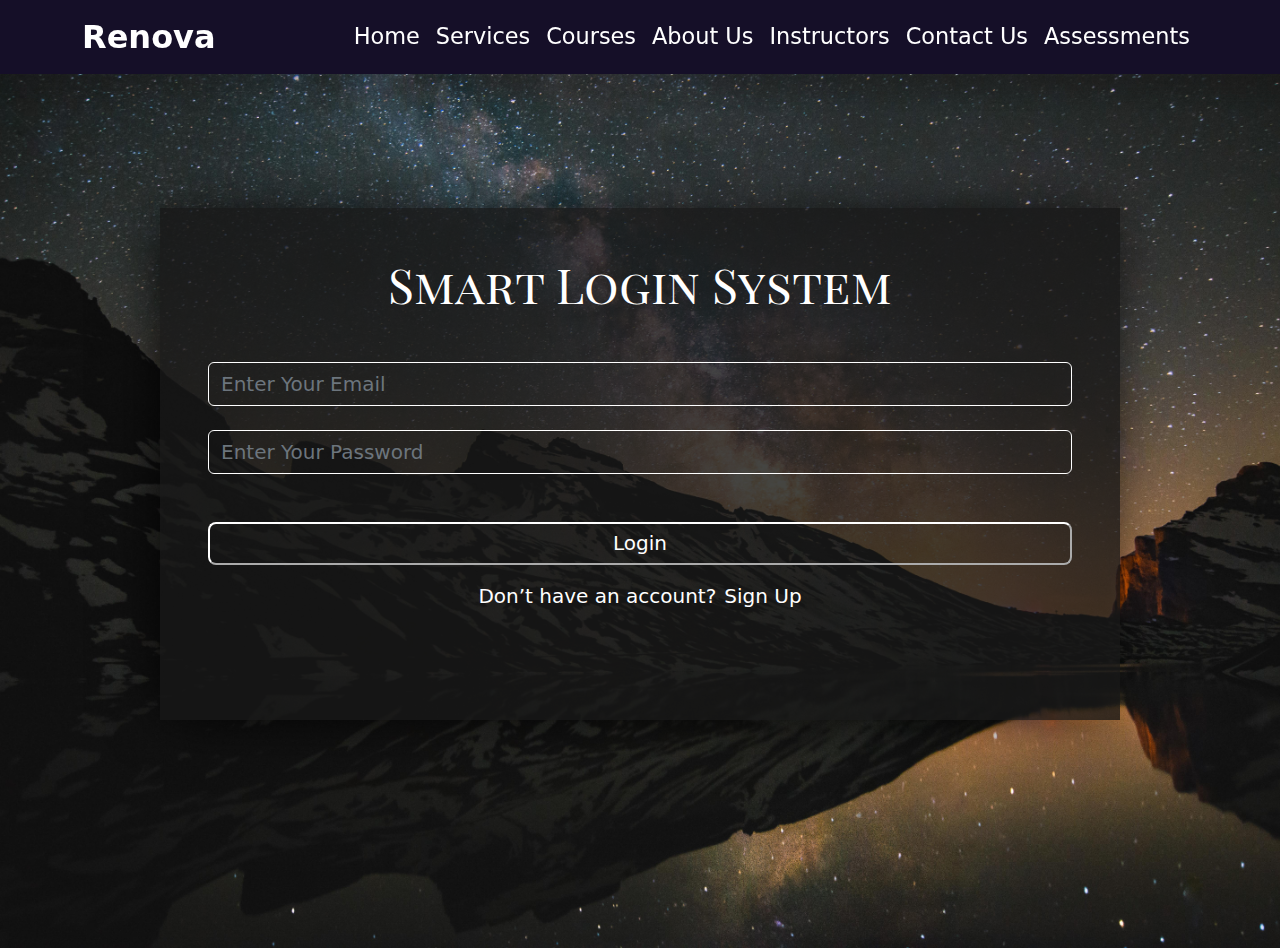
<file: login.html>
<html lang="en">
<head>
    <meta charset="UTF-8">
    <meta name="viewport" content="width=device-width, initial-scale=1.0">
    <title>E-Learning</title>
    <link href="https://fonts.googleapis.com/css2?family=Playfair+Display+SC:wght@700&display=swap" rel="stylesheet">
    <link href="https://fonts.googleapis.com/css2?family=Caveat:wght@700&display=swap" rel="stylesheet">
    <link rel="stylesheet" href="css/all.min.css">
    <link rel="stylesheet" href="css/bootstrap.min.css">
    <link rel="stylesheet" href="css/style.css">
</head>
<body>
    <!--Start NavBar-->
    <section id="nav" class="my-5" >
        <nav id="navbg" class="nav-bar navbar navbar-expand-lg navbar-dark fixed-top ">
            <div class="container">
              <a class="navbar-brand fw-bolder" href="./index.html#home">Renova</a>
              <button class="navbar-toggler" type="button" data-bs-toggle="collapse" data-bs-target="#navbarNav" aria-controls="navbarNav" aria-expanded="false" aria-label="Toggle navigation">
                <span class="navbar-toggler-icon"></span>
              </button>
              <div class="collapse navbar-collapse " id="navbarNav">
                <ul class="navbar-nav ms-auto">
                  <li class="nav-item">
                    <a class="nav-link active" aria-current="page" href="./index.html#home">Home</a>
                  </li>
                  <li class="nav-item">
                    <a class="nav-link" href="./index.html#services">Services</a>
                  </li>
                  <li class="nav-item">
                    <a class="nav-link" href="./index.html#courses">Courses</a>
                  </li>
                  <li class="nav-item">
                    <a class="nav-link" href="./index.html#about">About Us</a>
                  </li>
                  <li class="nav-item">
                    <a class="nav-link" href="./index.html#carousel-inst">Instructors</a>
                  </li>


                  <li class="nav-item">
                    <a class="nav-link" href="./index.html#contact">Contact Us</a>
                  </li>
                  <li class="nav-item">
                    <a class="nav-link" href="./Assessments.html">Assessments</a>
                  </li>
                
                </ul>
              </div>
            </div>
          </nav>
    </section>
    <!--End NavBar-->

    <section id="log" class="vh-100">
        <div class="container d-flex align-items-center justify-content-center my-5">
            <div class="login ">
                <h1 class="text-center my-5">Smart Login System</h1>
                <div class="form-group  mb-4  mx-5">
                    <input type="email" class="form-control border-white text-white fs-5 d-flex align-items-center justify-content-center" id="login-mail" placeholder="Enter Your Email"/>
                  </div>
    
                  <div class="form-group mb-3 mx-5">
                    <input type="password" class="form-control border-white text-white fs-5 d-flex align-items-center justify-content-center" id="login-pass" placeholder="Enter Your Password"/>
                  </div>
                  <span id="logError" class="text-danger d-none align-items-center justify-content-center ">Email or Password are incorrect , Please make sure that u have an acc</span>
                  <div class="btns  mt-5 mb-3 mx-5 d-flex align-items-center justify-content-center">
                    <button onclick="login()" id="login-btn" class="w-100 rounded-3 fs-5 ">Login</button>
    
                  </div>
                  
                  <p class="d-flex text-white align-items-center justify-content-center fs-5">Don’t have an account? <a href="./SignUp.html" class="text-white ms-2">Sign Up</a></p>
        </div>
        </div>
    </section>




    <script src="js/bootstrap.bundle.min.js"></script>
    <script src="js/main.js"></script>
</body>
</html>
</file>
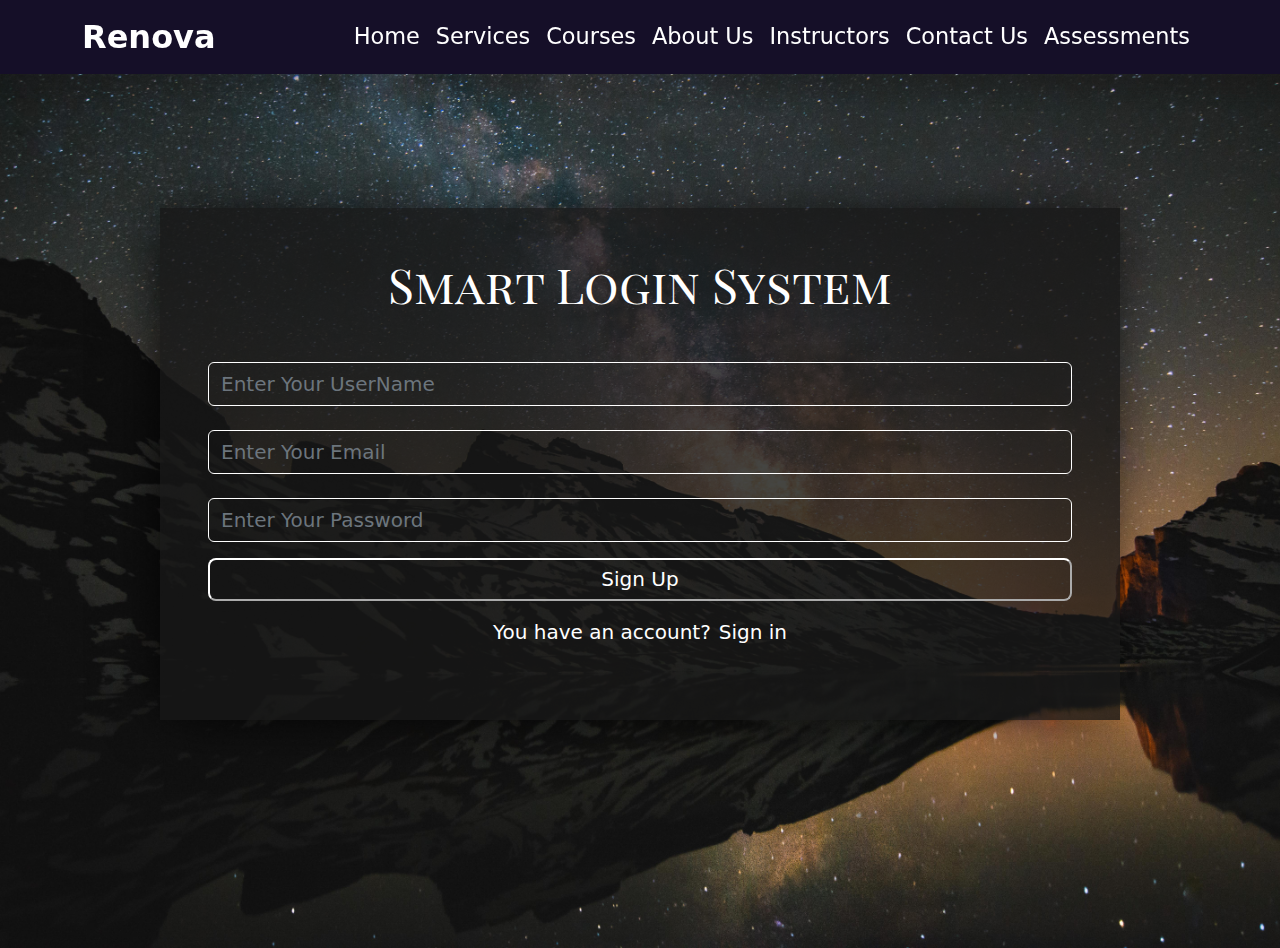
<file: SignUp.html>
<html lang="en">
<head>
    <meta charset="UTF-8">
    <meta name="viewport" content="width=device-width, initial-scale=1.0">
    <title>E-Learning</title>
    <link href="https://fonts.googleapis.com/css2?family=Playfair+Display+SC:wght@700&display=swap" rel="stylesheet">
    <link href="https://fonts.googleapis.com/css2?family=Caveat:wght@700&display=swap" rel="stylesheet">
    <link rel="stylesheet" href="css/all.min.css">
    <link rel="stylesheet" href="css/bootstrap.min.css">
    <link rel="stylesheet" href="css/style.css">
</head>
<body>
    <!--Start NavBar-->
    <section id="nav" class="my-5" >
        <nav id="navbg" class="nav-bar navbar navbar-expand-lg navbar-dark fixed-top ">
            <div class="container">
              <a class="navbar-brand fw-bolder" href="./index.html#home">Renova</a>
              <button class="navbar-toggler" type="button" data-bs-toggle="collapse" data-bs-target="#navbarNav" aria-controls="navbarNav" aria-expanded="false" aria-label="Toggle navigation">
                <span class="navbar-toggler-icon"></span>
              </button>
              <div class="collapse navbar-collapse " id="navbarNav">
                <ul class="navbar-nav ms-auto">
                  <li class="nav-item">
                    <a class="nav-link active" aria-current="page" href="./index.html#home">Home</a>
                  </li>
                  <li class="nav-item">
                    <a class="nav-link" href="./index.html#services">Services</a>
                  </li>
                  <li class="nav-item">
                    <a class="nav-link" href="./index.html#courses">Courses</a>
                  </li>
                  <li class="nav-item">
                    <a class="nav-link" href="./index.html#about">About Us</a>
                  </li>
                  <li class="nav-item">
                    <a class="nav-link" href="./index.html#carousel-inst">Instructors</a>
                  </li>


                  <li class="nav-item">
                    <a class="nav-link" href="./index.html#contact">Contact Us</a>
                  </li>
                  <li class="nav-item">
                    <a class="nav-link" href="./Assessments.html">Assessments</a>
                  </li>
                  
                  
                </ul>
              </div>
            </div>
          </nav>
    </section>
    <!--End NavBar-->


    <!--Start Signup Section-->
    <section id="Sign" class="vh-100">
        <div class="container d-flex align-items-center justify-content-center my-5">
            <div class="SignUp ">
                <h1 class="text-center my-5">Smart Login System</h1>
                <div class="form-group  mb-4  mx-5">
                    <input type="text" class="form-control border-white  fs-5 d-flex align-items-center justify-content-center" id="sign-name" placeholder="Enter Your UserName"/>
                  </div>
                <div class="form-group  mb-4  mx-5">
                    <input type="email" class="form-control border-white  fs-5 d-flex align-items-center justify-content-center" id="sign-mail" placeholder="Enter Your Email"/>
                  </div>
    
                  <div class="form-group mb-3 mx-5">
                    <input type="password" class="form-control border-white  fs-5 d-flex align-items-center justify-content-center" id="sign-pass" placeholder="Enter Your Password"/>
                  </div>
                  <span id="refused" class="text-danger d-none align-items-center justify-content-center">Please make sure that u have Entered all info correct</span>
                  <span id="successful" class="d-none align-items-center justify-content-center"> Registered successfuly </span>
                  <div class="btns  mt-3 mb-3 mx-5 d-flex align-items-center justify-content-center">
                    <button onclick="addUser()" id="sign-btn" class="w-100 rounded-3 fs-5 ">Sign Up</button>
    
                  </div>
    
                  
                  <p class="d-flex text-white align-items-center justify-content-center fs-5 ">You have an account? <a href="./login.html" class="text-white ms-2">Sign in</a></p>
        </div>
        </div>
    </section>
    <!--End Signup Section-->



   




    <script src="js/bootstrap.bundle.min.js"></script>
    <script src="js/main.js"></script>
</body>
</html>
</file>
<file: css/style.css>
:root{
    --main-font: 'Caveat', cursive;
    --main-color: #150f28 ;
    --after-color: #fda727;
    --sec-font: 'Playfair Display SC', serif;;
}

#navbg {
    background-color: var(--main-color);
    box-shadow: 15px 10px 15px 10px rgba(24, 20, 20, 0.25);
}

#nav .navbar-nav .nav-item a{
    color: white;
    font-weight: 500;
    font-size: 1.4rem;
}
#nav .navbar-brand{
    
    font-size: 2rem;
}


#home{
   /*background-image: linear-gradient(to right,#18005f,#28005d,#3f0059,#560056);*/
   background-image: url(../imgs/3.png);
   background-position: center;
   background-size: cover;
   background-repeat: no-repeat;
   background-attachment: fixed;
   height: 100vh;
    
}
#home h1{
   font-size: 6rem;
   position: relative;
   font-family: var(--sec-font);
}
#home h1::after{
    content: "";
    width: 60%;
    bottom: 0;
    right: 0%;
    left: 0%;
    height: 8px;
    background-color: var(--after-color);
    position: absolute;
}
#home p{
    font-size: 1.2rem;
}
#home span{
    letter-spacing: 6px;
    color: var(--after-color);
    font-weight: bold;
}
#home .icon{
    width: 2.3rem;
    height: 2.3rem;
    background-color: white;
    color: var(--main-color);
    
}
#home .icon:hover{
    background-color: var(--after-color);
    color: black;
    
}
#overlay{
    top: 0;
    bottom: 0;
    right: 0;
    left: 0;
    position:absolute;
    background-color: rgba(0, 0, 0, 0.7);
    
    
    
}


#services .row  h2{
    font-size: 4rem;
    color: var(--main-color);
    font-family: var(--sec-font);
    position: relative; 
}

#services .row h2::after{
    content: "";
    width: 100%;
    bottom: 0;
    right: 0%;
    left: 0%;
    height: 8px;
    background-color: var(--after-color);
    position: absolute;
}
#services .container .row .content{
    border-radius: 5rem;
    border: solid;
    border-color: var(--main-color);
    width: 20rem;
    
}

#services .container .row p{
    color: var(--main-color);
    font-size: 1.2rem;
    font-weight: bold;
    color: #150f28;
    
}

#services .container .sec-row .content{
    border-radius: 5rem;
    border: solid;
    border-color: #fda727;
}

#courses{
    background-image: url(../imgs/11.jpg);
    background-position: center;
    background-size: cover;
    background-repeat: no-repeat;
    background-attachment: fixed;
}

#courses .row  h2{
    font-size: 3rem;
    color: white;
    font-family: var(--sec-font);
    position: relative; 
}

#courses .row h2::after{
    content: "";
    width: 100%;
    bottom: 0;
    right: 0%;
    left: 0%;
    height: 8px;
    background-color: var(--after-color);
    position: absolute;
}

#courses .row .course{
    background-color: rgba(255, 255, 255, 0.7);
    transition: all 1s;
}

#courses .row .course:hover{
    background-color: white;
    scale: 1.02;
}

#courses .row .course img{
    width: 30rem;
    height: 15rem;
}


#courses .row .col-item .course h3{
    font-size: 2rem;
    font-weight: bold;
    color: var(--main-color);
    font-family:'Times New Roman', Times, serif;
    font-weight: bold;
}
#courses .row .col-item .course p{
    color: var(--main-color);
    font-weight: bold;
    padding-right: 0.5rem;
    
}
#courses .row .col-item .course button{
    background-color: var(--main-color);
    color: white;
    font-size: large;
    font-weight: bold;
    width: 6rem;
    height: 2rem;
    border-radius: 1rem;
    border:none;
}
#courses .row .col-item .course button:hover{
    background-color: white;
    color: var(--main-color);
    border: solid;
    border-color: var(--main-color);
    border-radius: 1rem ;
}

/* #about{
    background-image: url(../imgs/lab.jpg);
    background-position: center;
    background-size: cover;
    background-repeat: no-repeat;

} */

#about h2{
        font-size: 4rem;
        color: var(--main-color);
        font-family: var(--sec-font);
        position: relative; 
}
    
#about  h2::after{
        content: "";
        width: 100%;
        bottom: 0;
        right: 0%;
        left: 0%;
        height: 8px;
        background-color: var(--after-color);
        position: absolute;
}

#about p{
    color: var(--main-color);
    font-size: 1.4rem;
    font-family: 'Times New Roman', Times, serif;
}
#about img{
    height: 40rem;
    width: 35rem;
}




#assessment h2{
    font-size: 4rem;
        color: var(--main-color);
        font-family: var(--sec-font);
        position: relative; 
}
    
#assessment  h2::after{
        content: "";
        width: 55%;
        bottom: 0;
        right: 0%;
        left: 0%;
        height: 10px;
        background-color: var(--after-color);
        position: absolute;
}
#assessment .circle{
    top: 0;
    right: 0;
    z-index: 0;

}

.assess{
    position: relative;
    z-index: 2;
    border: solid;
    border-color: var(--main-color);
    border-radius: 1rem;
    transition: all 1s;
    background:rgba(255, 255, 255, 0.7) ;
}
.assess:hover{
    scale: 1.05;
    background-color: white;
}
.assess img{
    height: 20rem;
    width: 30rem;
    
}
.assess h3{
    font-family: 'Times New Roman', Times, serif;
    font-size: 2rem;
    font-weight: bolder;
    color: var(--main-color);
}
.assess button{
    border: none;
    background-color: var(--main-color);
    color: white;
    font-size: 1.5rem;
    width: 16rem;
    height: 3.5rem;
    border-radius: 1rem;
    font-weight: 500;
}
.assess button:hover{
    background-color: white;
    border:solid;
    border-radius: 1rem;
    color: var(--main-color);
    
}

#contact .container .row .title h2{
    font-family: var(--sec-font);
    color: var(--main-color);
    font-weight: 800;
    font-size: 4rem;
    position: relative;
    

}
#contact .container .row .title h2::after{
    content: "";
    width: 100%;
    bottom: 0;
    right: 0%;
    left: 0%;
    height: 10px;
    background-color: var(--after-color);
    position: absolute;
}



#contact .container .row .cont-way .cont-icon i{
    width: 4rem;
    height: 4rem;
    background-color: #f4f4f4;
    border-radius: 6rem;
    color: var(--main-color);
}
#contact .row .cont-way .cont-icon .icon:hover{
    background-color: var(--main-color);
    color: white;
    
}
#contact .row .cont-way h6{
    
    font-weight: 500;
}
#contact .row .cont-way p{

    color: #748182;

}
#contact .row button{
    width: 8rem;
    height: 2.5rem;
    font-size: 1rem;
    background-color: var(--main-color);
    color: white;
}
#contact .row button:hover{
    background-color: white;
    color: var(--main-color);
}

#contact .row .inputs input{
    border-radius: 0.5rem;
    border: none;
    background-color:rgb(224,224,244);
    height: 3rem;
    outline: none;
}

#contact .row .inputs textarea{
    border-radius: 0.5rem;
    border: none;
    outline: none;
    background-color:rgb(224,224,244);
}
#footer{
    background-color: var(--main-color);
}
#footer .container span{
    color: var(--after-color);
}
#spinner{
    border-radius: 2rem;
}



#carousel-inst{
    background-image: url(../imgs/sky2.jpeg);

    /* background-image: url(../imgs/instructors.jpeg);
    /* background-image: linear-gradient(to right,#18005f,#28005d,#3a0a4f,#460746); */

    background-position: center;
    background-size: cover;
    background-repeat: no-repeat; 
     position: relative;  
    

}

.overlay-caros{
    position: absolute;
    top: 0;
    bottom: 0;
    right: 0;
    left: 0;
    background: rgba(64, 64, 67, 0.5);
    
}

#carousel-inst .row  h2{
    font-size: 4rem;
    color: white;
    font-family: var(--sec-font);
    position: relative; 
    z-index: 1;
}

#carousel-inst .row h2::after{
    content: "";
    width: 100%;
    bottom: 0;
    right: 0%;
    left: 0%;
    height: 10px;
    background-color: var(--after-color);
    position: absolute;
    z-index: 1;
}
#carousel-inst .row p{
    font-size: 1.5rem;
    font-weight: bold;
    
    letter-spacing: 2px;
    
}

div#carousel { 
    perspective: 1200px; 
    
    padding-top: 10%; 
    font-size:0; 
    margin-bottom: 3rem; 
    /* margin-left: 12rem; */
    overflow: hidden; 
    border-radius: 2rem;
  }
  #carousel .card{
    border-radius: 2rem;
    background-color: white;
  }
  #carousel .card img{
    border-radius: 2rem;
    height: 30rem;
    width: 25rem;
  }

  #carousel .card h5{
    color: var(--main-color);
    font-family:Georgia, 'Times New Roman', Times, serif;
    font-size: 1.5rem;
    font-weight: bold;
  }
  #carousel .card h6{
    color: var(--main-color);
    font-size: 1.2rem;
    font-weight: 700;
    font-family:Georgia, 'Times New Roman', Times, serif;

  }
  #carousel .card a{
    border: solid;
    border-color: #150f28;
    height: 3.5rem;
    background-color: #150f28;
    border-radius: 1rem;
    margin-left: 6rem;
    margin-right: 6rem;
    margin-bottom: 0.5rem;
    text-decoration: none;
    
   

  }
  figure#spinner { 
    transform-style: preserve-3d; 
    height: 700px; 
    transform-origin: 50% 50% -500px; 
    transition: 1s; 
   
    
    
  } 
  figure#spinner div { 
    width: 70%; max-width: 425px; 
    position: absolute; left: 30%;
    transform-origin: 50% 50% -500px;
    outline:1px solid transparent; 
    background-color: white;
    height: 650px;
   
  }
  figure#spinner div:nth-child(1) { transform:rotateY(0deg); 
  }
  figure#spinner div:nth-child(2) { transform: rotateY(-45deg); }
  figure#spinner div:nth-child(3) { transform: rotateY(-90deg); }
  figure#spinner div:nth-child(4) { transform: rotateY(-135deg); }
  figure#spinner div:nth-child(5){ transform: rotateY(-180deg); }
  figure#spinner div:nth-child(6){ transform: rotateY(-225deg); }
  figure#spinner div:nth-child(7){ transform: rotateY(-270deg); }
  figure#spinner div:nth-child(8){ transform: rotateY(-315deg); }
  div#carousel ~ span { 
    color: #fff; 
    margin: 5%; 
    display: inline-block; 
    text-decoration: none; 
    font-size: 2rem; 
    transition: 0.6s color; 
    position: relative; 
    margin-top: -6rem; 
    border-bottom: none; 
    line-height: 0; }
  div#carousel ~ span:hover { color: #888; cursor: pointer; }

  .info h2{
    font-size: 2.5rem;
    font-weight: bold;
    font-family: var(--sec-font);
    color: var(--main-color);
    position: relative;
  }
  .info h2::after{
    content: "";
    width: 60%;
    bottom: 0;
    right: 0%;
    left: 0%;
    height: 8px;
    background-color: var(--after-color);
    position: absolute;
   
}
.info #desc{
    font-size: 1.4rem;
    font-weight: bolder;
    color: var(--main-color);
    font-family: Georgia, 'Times New Roman', Times, serif;
    letter-spacing: 2px;
}
.info .bio{
    font-weight: bold;
    font-family:Georgia, 'Times New Roman', Times, serif;
    font-size: 1.2rem;
    color: var(--main-color);
}
.info p{
    font-size: 1.1rem;
    font-family: 'Times New Roman', Times, serif;
    
}

.info .icon{
    width: 2.3rem;
    height: 2.3rem;
    background-color: var(--main-color);
    color: white;
    
}
.info .icon:hover{
    background-color: var(--after-color);
    color: var(--main-color);
    
}
#Sign{
    background-image: url(../imgs/mount3.jpg);
    background-position: center;
    background-repeat: no-repeat;
    background-size: cover;
}
.SignUp{
    margin-top: 10rem;

    background: rgba(23, 23, 23, 0.8);
    box-shadow: -5px 2px 54px -9px rgba(0, 0, 0, 1);
    height: 32rem;
    width: 60rem;
  }
  .SignUp h1{
  color: white;
  font-size: 3rem;
  font-weight: 500;
  font-family: var(--sec-font);
  }
  .SignUp .form-group input{
    background: transparent;
    color: white;
    font-weight: 500;
  
  }
  
  .SignUp button{
    background: transparent;
    border-color:white;
    height: 2.7rem;
    color: white;
    transition: 0.2s;
    
  }
  .SignUp button:hover{
    background-color: #17a2b8;
    color: white;
    
  }
  .SignUp #successful{
    color: green;
  }
  .SignUp a{
    text-decoration: none;
  }
  .SignUp a:hover{
    text-decoration: underline;
  }

  #log{
    background-image: url(../imgs/mount3.jpg);
    background-position: center;
    background-repeat: no-repeat;
    background-size: cover;
}
.login{
    margin-top: 10rem;

    background: rgba(23, 23, 23, 0.8);
    box-shadow: -5px 2px 54px -9px rgba(0, 0, 0, 1);
    height: 32rem;
    width: 60rem;
  }
  .login h1{
  color: white;
  font-size: 3rem;
  font-weight: 500;
  font-family: var(--sec-font);
  }
  .login .form-group input{
    background: transparent;
    color: white;
    font-weight: 500;
  
  }
  
  .login button{
    background: transparent;
    border-color:white;
    height: 2.7rem;
    color: white;
    transition: 0.2s;
    
  }
  .login button:hover{
    background-color: #17a2b8;
    color: white;
    
  }
  .login #successful{
    color: green;
  }
  .login a{
    text-decoration: none;
  }
  .login a:hover{
    text-decoration: underline;
  }
</file>
